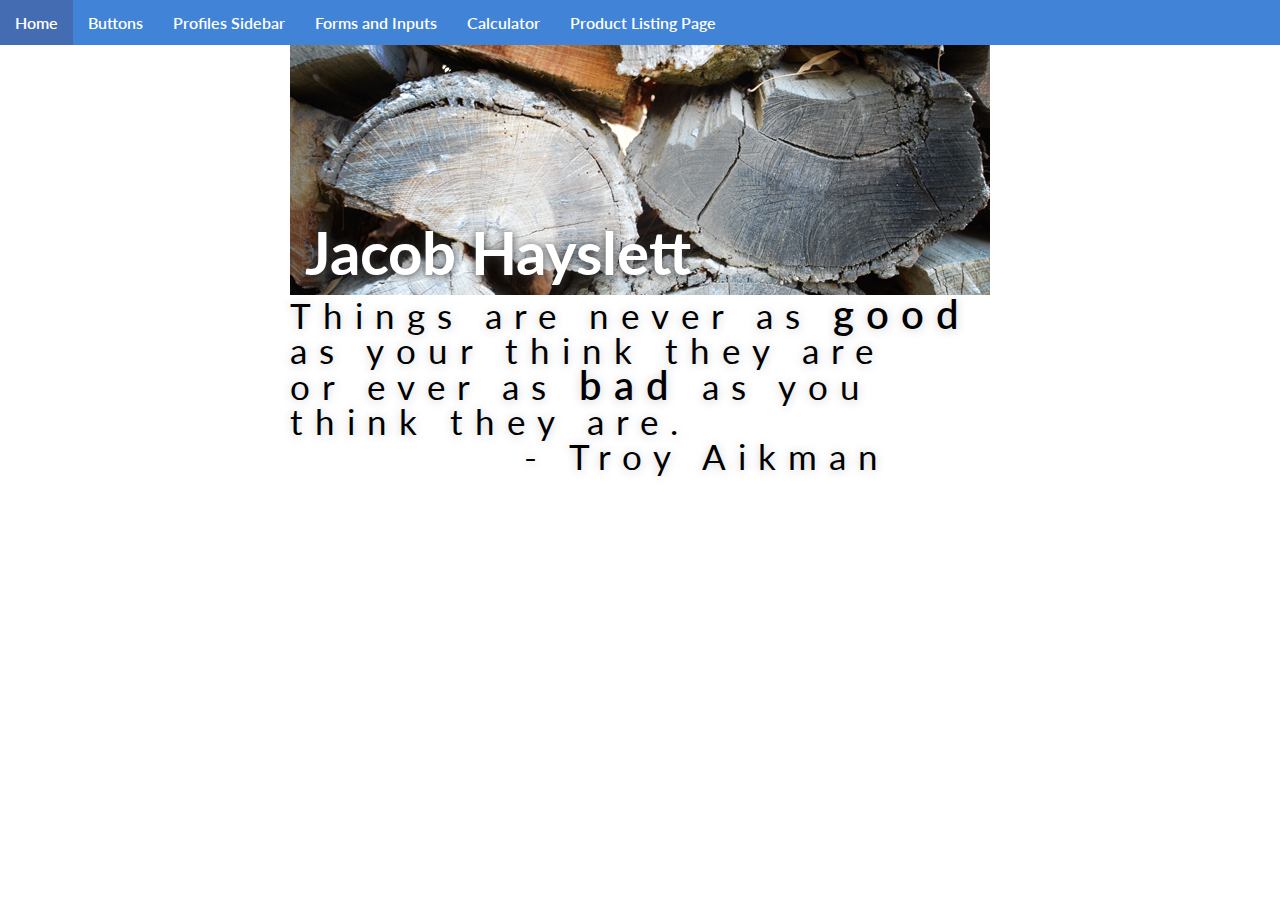
<file: index.html>
<!DOCTYPE html>
<html lang="en">
<head>
	<link href="reset.css" rel="stylesheet">
	<link href="https://fonts.googleapis.com/css?family=Lato:300,700" rel="stylesheet">
	<link href="https://fonts.googleapis.com/css?family=Bungee+Shade" rel="stylesheet">
	<link href="https://fonts.googleapis.com/icon?family=Material+Icons" rel="stylesheet">
	<link rel="stylesheet" type="text/css" href="index.css">
	<meta charset="UTF-8">
	<title>Forms</title>
</head>
<body>

<!-- nav>ul>li.mainNav*6^^header>article>section.heroImage+img.mainHero[src="http://placehold.it/700x250"]>h1.mainName{Jacob Hayslett}^^section.mainQuotation>h2.mainQuote -->

 <nav>
 	<ul class="mainList">
 		<li class="mainNav"><a class="navLink" href="index.html">Home</a></li>
 		<a class="navLink" href="buttons/buttons.html"><li class="mainNav">Buttons</li></a>
 		<a class="navLink" href="profile_card/profile_card.html"><li class="mainNav">Profiles Sidebar</li></a>
 		<a class="navLink" href="forms/"><li class="mainNav">Forms and Inputs</li></a>
 		<a class="navLink" href="calculator/calculator.html"><li class="mainNav">Calculator</li></a>
 		<a class="navLink" href="products/products.html"><li class="mainNav">Product Listing Page</li></a>
 	</ul>
 </nav>
 <header>
 	<article class="heroArticle">
 		<section class="heroSection">
	 		<img src="heroImage.jpg" alt="" class="heroImage"></img>
	 		<h1 class="heroName">Jacob Hayslett</h1>
 		</section>
 	<section class="mainQuotation">
 		<h2 class="mainQuote">Things are never as <span>good</span> as your think they are<br> or ever as <span>bad</span> as you think they are.<small>- Troy Aikman</small>
 	</section>
 	</article>
 </header>


</body>
</html>
</file>
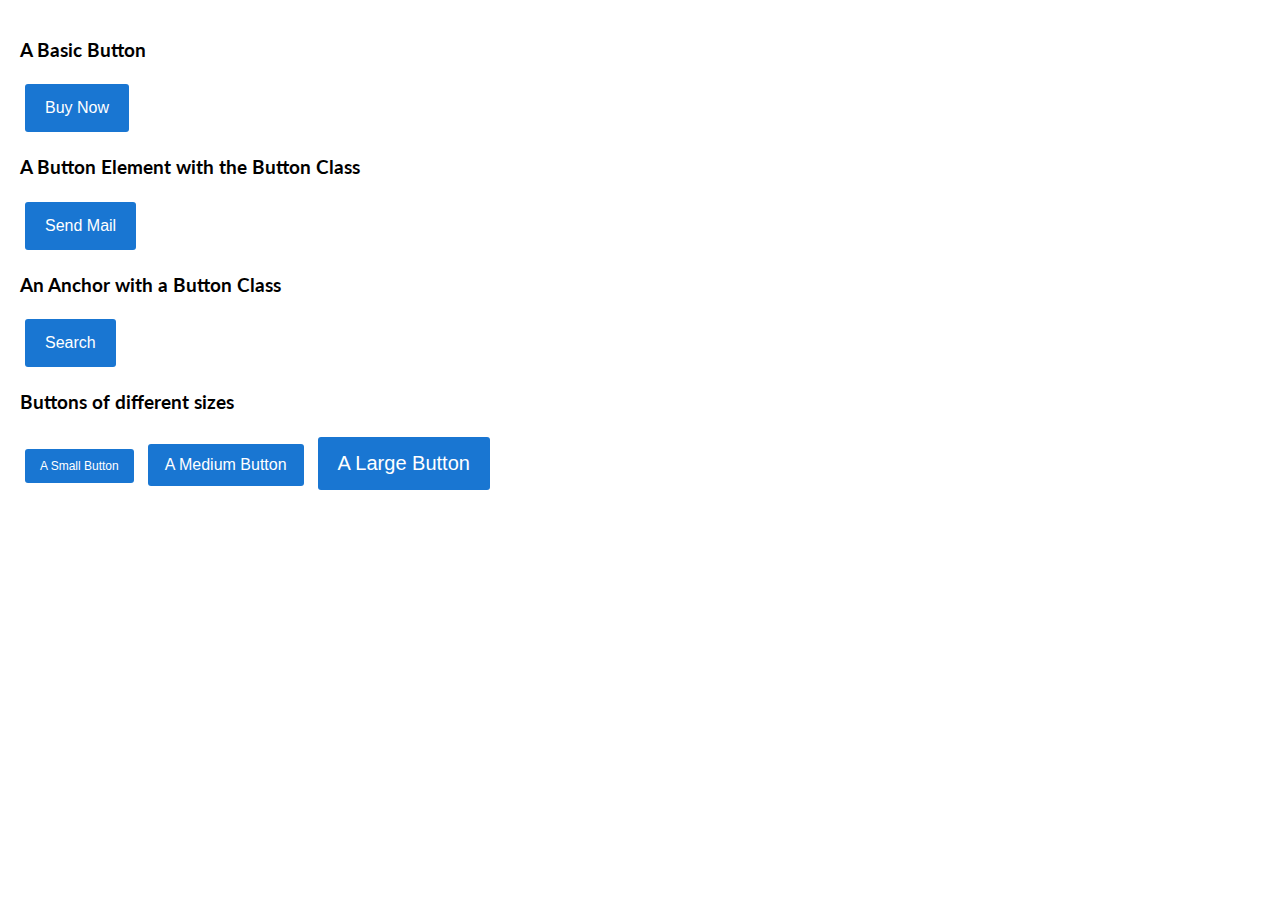
<file: buttons/buttons.html>
<!DOCTYPE html>
<html lang="en">
<head>
	<link href="https://fonts.googleapis.com/css?family=Lato:300,700" rel="stylesheet">
	<meta charset="UTF-8">
	<title>Web Components</title>
	<link rel="stylesheet" type="text/css" href="button.css">
</head>
<body>
	 <section>
	<h3>A Basic Button</h3> 
	<div class="button">Buy Now</div>

	<h3>A Button Element with the Button Class</h3> 
	<button class="button">Send Mail</button>

	<h3>An Anchor with a Button Class</h3> 
	<a href="#" class="button">Search</a>

	<h3>Buttons of different sizes</h3> 
	<div class="button button-sm">A Small Button</div>
	<div class="button button-md">A Medium Button</div>
	<div class="button button-lg">A Large Button</div>
	</section>
</body>
</html>
</file>
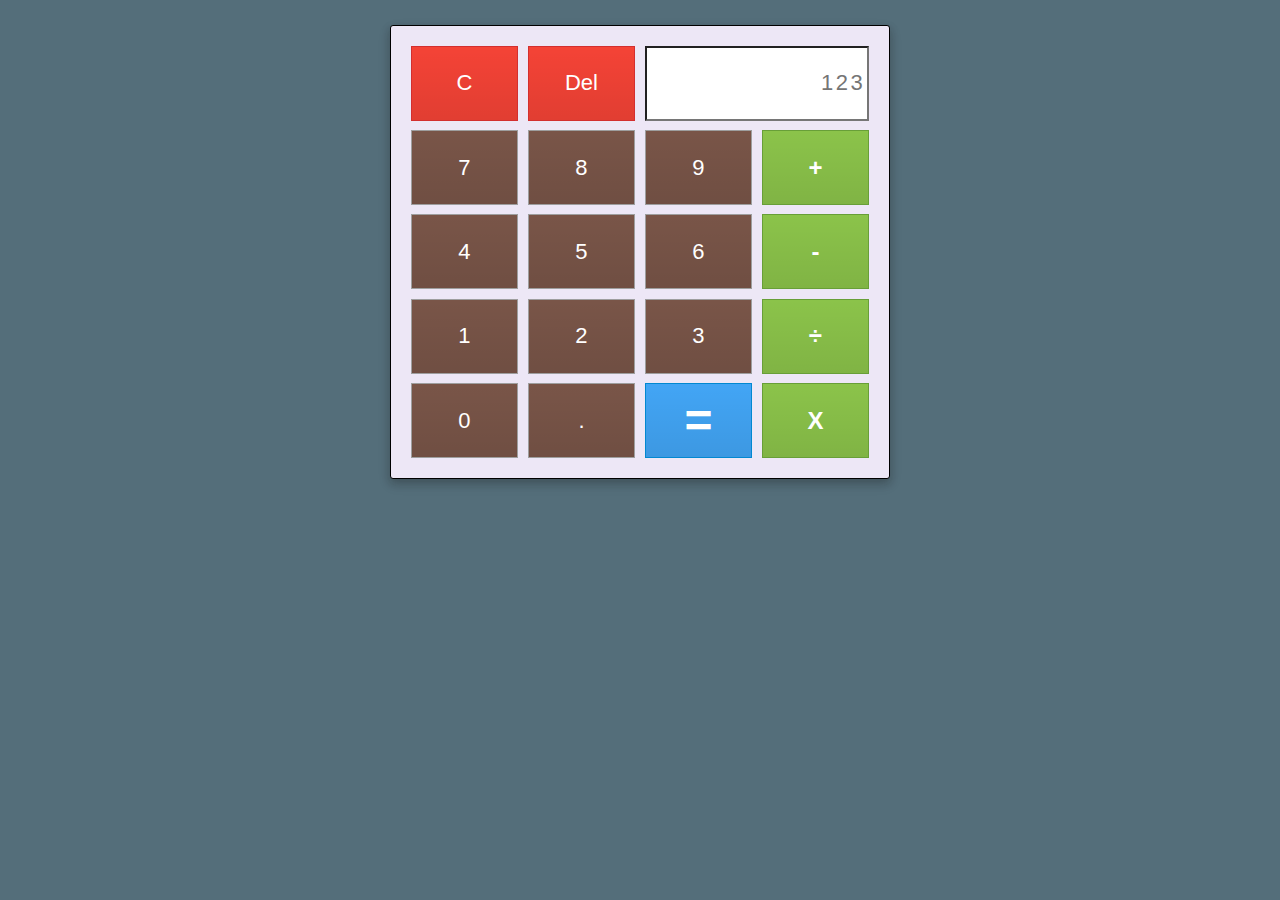
<file: calculator/calculator.html>
<!DOCTYPE html>
<html lang="en">
<head>
	<link href="https://fonts.googleapis.com/css?family=Open+Sans:400,600" rel="stylesheet">
	<meta charset="UTF-8">
	<title>Calculator</title>
	<link rel="stylesheet" type="text/css" href="calculator.css">
</head>
<body>
	<form class="calculator">
		<!-- <label>Calculator</label> -->
		<button type="button" class="clear">C</button>
		<button type="button" class="clear">Del</button>
    	<input type="text" name="display" maxlength="10" placeholder="123" readonly>
		<button type="button" class="number">7</button>
		<button type="button" class="number">8</button>
		<button type="button" class="number">9</button>
		<button type="button" class="symbol">+</button>
		<button type="button" class="number">4</button>
		<button type="button" class="number">5</button>
		<button type="button" class="number">6</button>
		<button type="button" class="symbol">-</button>
		<button type="button" class="number">1</button>
		<button type="button" class="number">2</button>
		<button type="button" class="number">3</button>
		<button type="button" class="symbol">&#247;</button>
		<button type="button" class="number">0</button>
		<button type="button" class="number">.</button>
		<button type="button" class="equals">=</button>
		<button type="button" class="symbol">X</button>
	</form>
	<script type="text/javascript" src="calculator.js"></script>
</body>
</html>
</file>
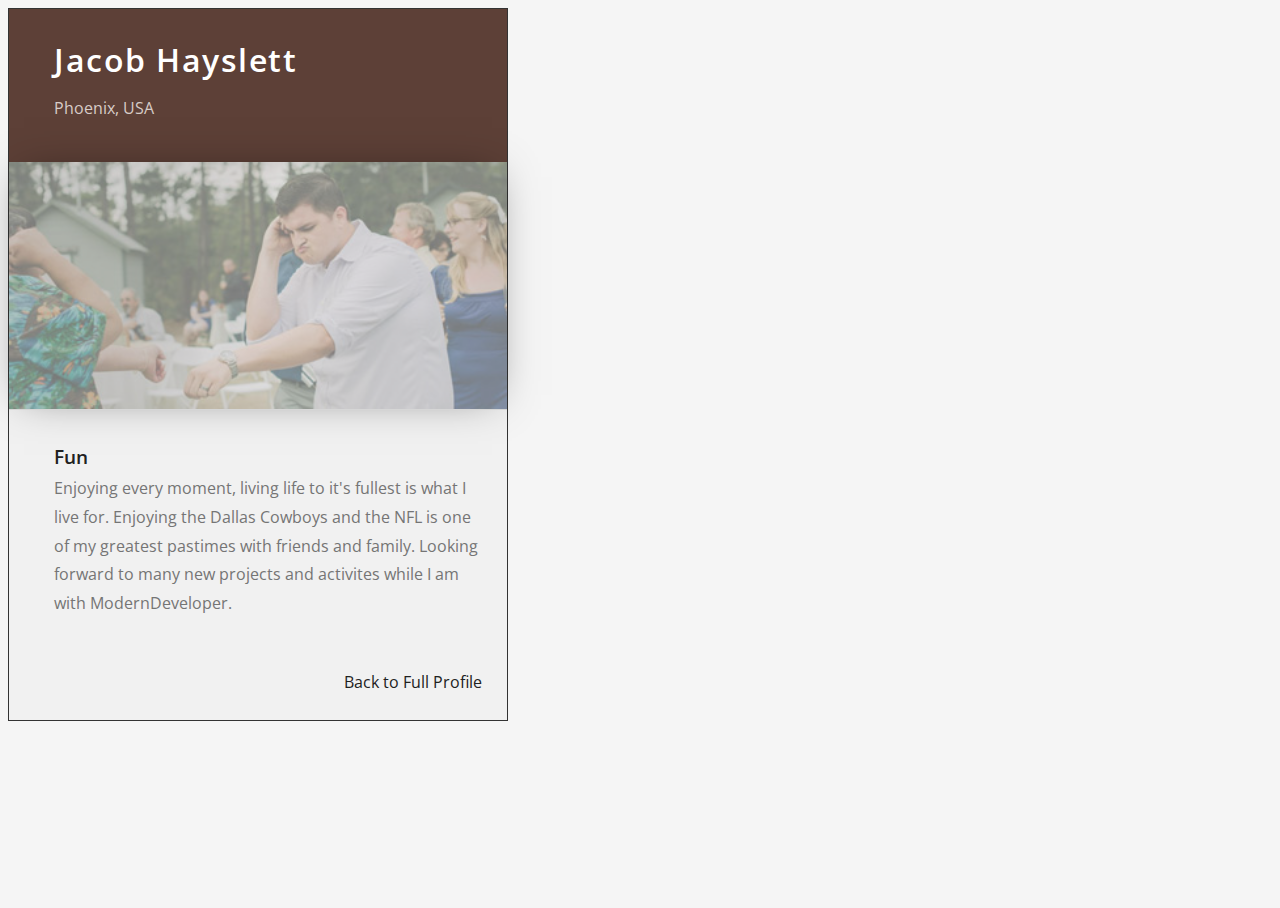
<file: profile_card/profile_card.html>
<!DOCTYPE html>
<html lang="en">
<head>
	<link href="https://fonts.googleapis.com/css?family=Open+Sans:400,600" rel="stylesheet">
	<meta charset="UTF-8">
	<title>Profile Card</title>
	<link rel="stylesheet" type="text/css" href="profile_card.css">
</head>
<body>
	<section class="profileCard">
		<header>
			<h1 class="cardTitle">Jacob Hayslett</h1>
			<p class="subtitle">Phoenix, USA</p>
		</header>
		<img class="cardMainImage" src="assets/mainProfilePicture.jpg">
		<div class="cardContent">
			<h3 class="contentHeader">Fun</h3>
			<p class="contentParagraph">Enjoying every moment, living life to it's fullest is what I live for. Enjoying the Dallas Cowboys and the NFL is one of my greatest pastimes with friends and family. Looking forward to many new projects and activites while I am with ModernDeveloper.</p>
			</div>
			<footer class="cf">
				<a class="backButton" href="#">Back to Full Profile</a>
			</footer>
	</section>
</body>
</html>
</file>
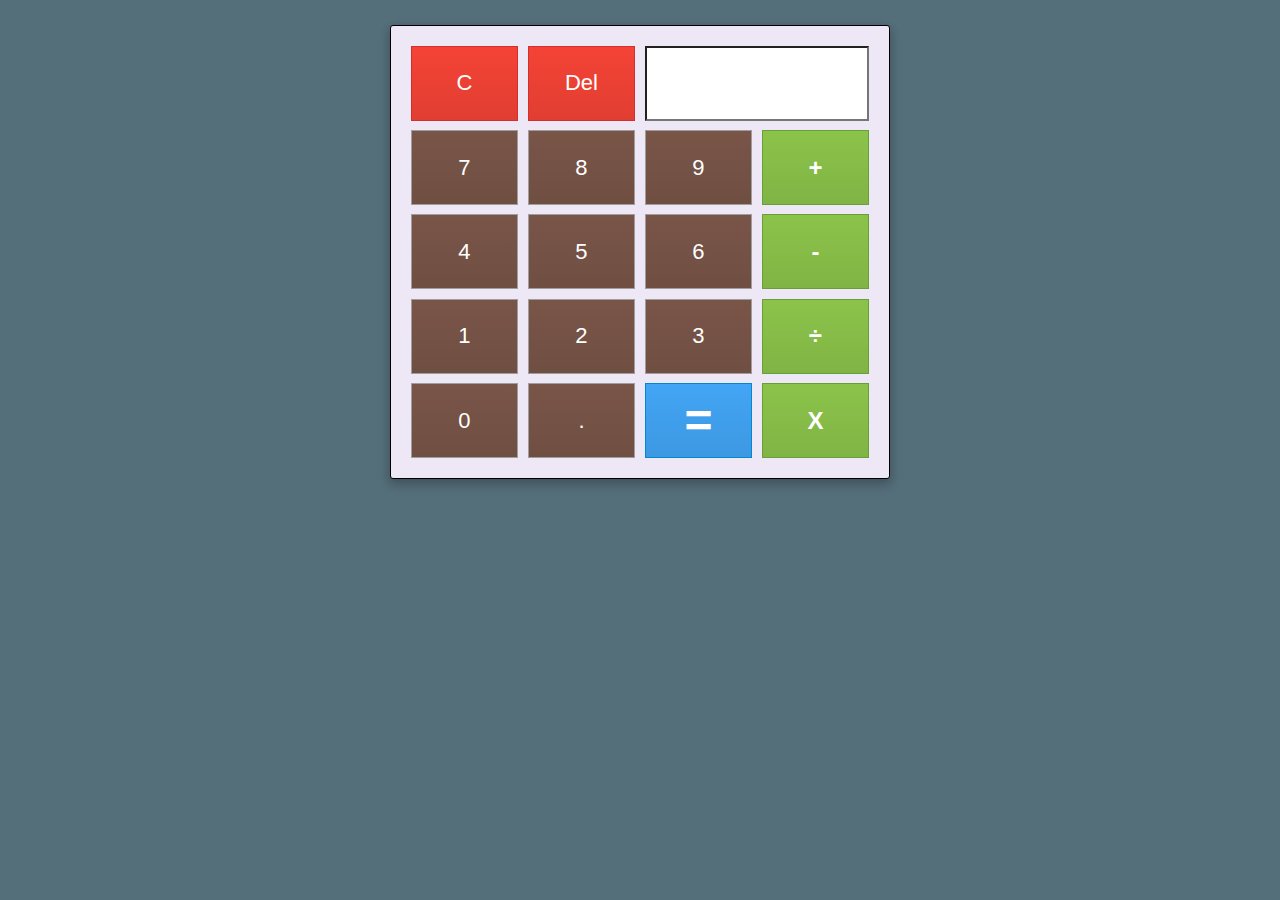
<file: forms/color_picker/calculator.html>
<!DOCTYPE html>
<html lang="en">
<head>
	<link href="https://fonts.googleapis.com/css?family=Open+Sans:400,600" rel="stylesheet">
	<meta charset="UTF-8">
	<title>Calculator</title>
	<link rel="stylesheet" type="text/css" href="calculator.css">
</head>
<body>
	<form class="calculator">
		<!-- <label>Calculator</label> -->
		<button class="clear">C</button>
		<button class="clear">Del</button>
		<input type="number" name="display">
		<button class="number">7</button>
		<button class="number">8</button>
		<button class="number">9</button>
		<button class="symbol">+</button>
		<button class="number">4</button>
		<button class="number">5</button>
		<button class="number">6</button>
		<button class="symbol">-</button>
		<button class="number">1</button>
		<button class="number">2</button>
		<button class="number">3</button>
		<button class="symbol">&#247;</button>
		<button class="number">0</button>
		<button class="number">.</button>
		<button class="equals">=</button>
		<button class="symbol">X</button>
	</form>
</body>
</html>
</file>
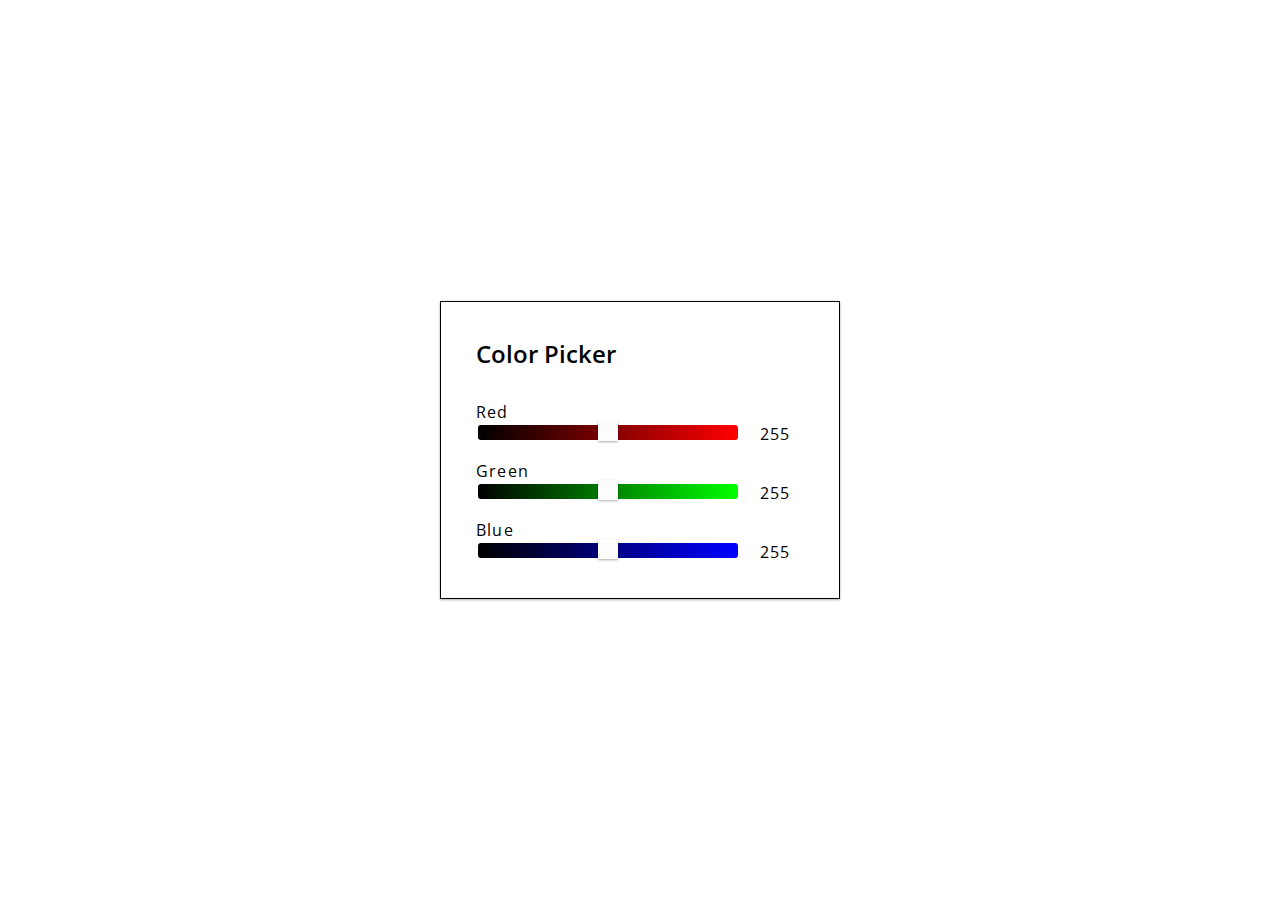
<file: forms/color_picker/color_picker.html>
<!DOCTYPE html>
<html lang="en">
<head>
	<link href="https://fonts.googleapis.com/css?family=Open+Sans:400,600" rel="stylesheet">
	<meta charset="UTF-8">
	<title>Color Picker</title>
	<link rel="stylesheet" type="text/css" href="color_picker.css">
</head>
<body>
<form class="colorPicker">
	<h1>Color Picker</h1>
	<label>Red</label><input type="range" value="130" min="5" max="255" step="5" id="red"><label class="number">255</label>
	<label>Green</label><input type="range" value="130" min="5" max="255" step="5" id="green"><label class="number">255</label>
	<label>Blue</label><input type="range" value="130" min="5" max="255" step="5" id="blue"><label class="number">255</label>
</form>
</body>
</html>
</file>
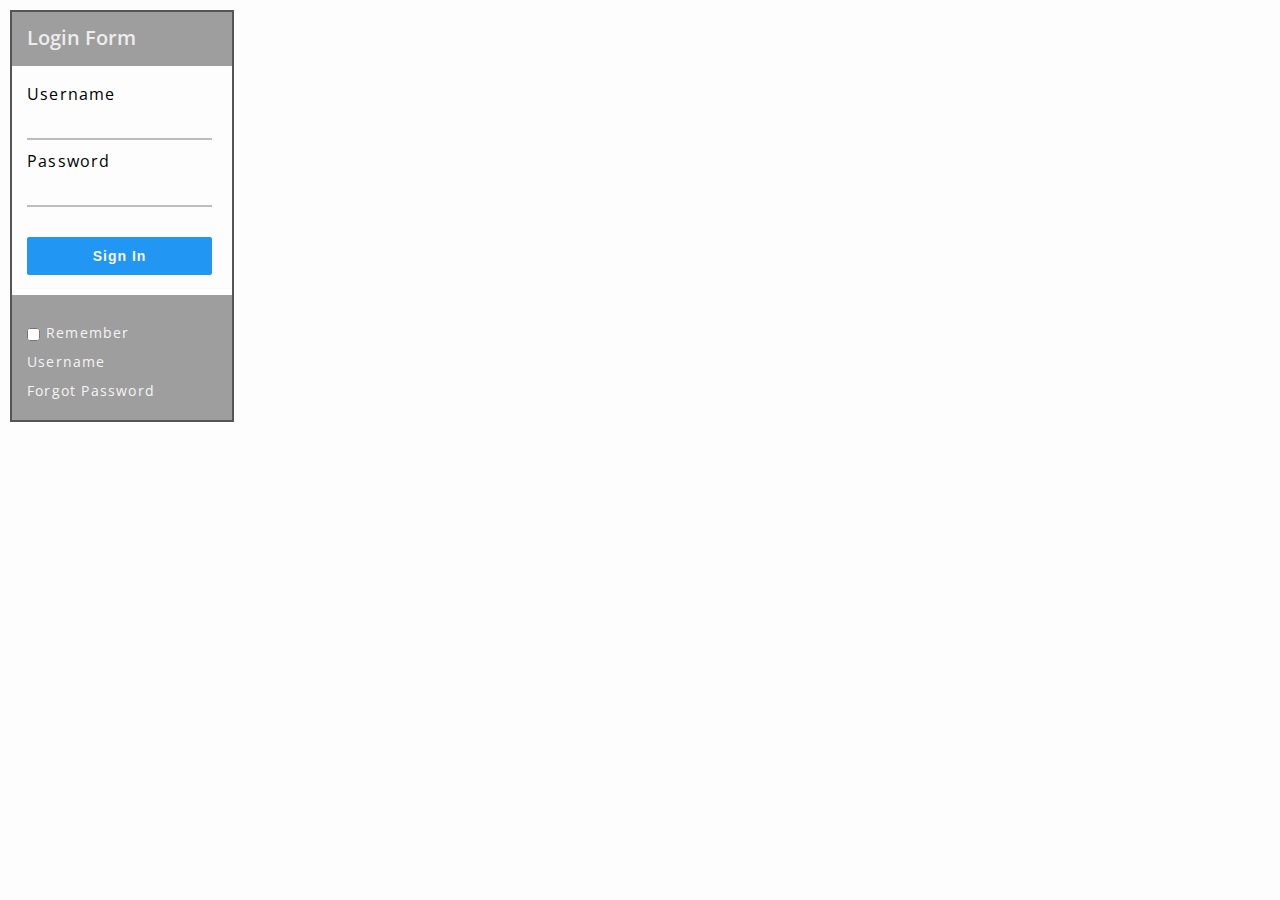
<file: forms/login/login.html>
<!DOCTYPE html>
<html lang="en">
<head>
	<link href="https://fonts.googleapis.com/css?family=Open+Sans:400,600" rel="stylesheet">
	<meta charset="UTF-8">
	<title>Login Form</title>
	<link rel="stylesheet" type="text/css" href="login.css">
</head>
<body>
	<form class="login" name="login">
		<header>Login Form</header>
		<main>
		<label>Username<input type="text" name="username"></label>
		<label>Password<input type="password" name="password"></label>
		<input type="submit" name="submit" value="Sign In">
		</main>
		<footer>
		<label class="remember">
		<input type="checkbox" name="remember">Remember Username</label>
		<a href="#"><label class="forgot">Forgot Password</label></a>
		</footer>
	</form>
</body>
<script src="/utilities/validator.js"></script>
<script>
	var login = document.querySelector("form[name=login]");
	var user = document.querySelector("input[name=username]");
	var pass = document.querySelector("input[name=password]");

	login.addEventListener("submit",function(e){

	function toggleClass(what, tf) {
		if(tf) {
			what.classList.add("valid");
			what.classList.remove("invalid")
		} else { 
			what.classList.add("invalid");
			what.classList.remove("valid");
			e.preventDefault();
		}
	};		

	validator.isOfLength(user.value, 2) ?  toggleClass(user,true) : toggleClass(user,false);
	validator.isOfLength(pass.value, 6) ? toggleClass(pass,true) : toggleClass(pass,false);

	})
</script>
</html>
</file>
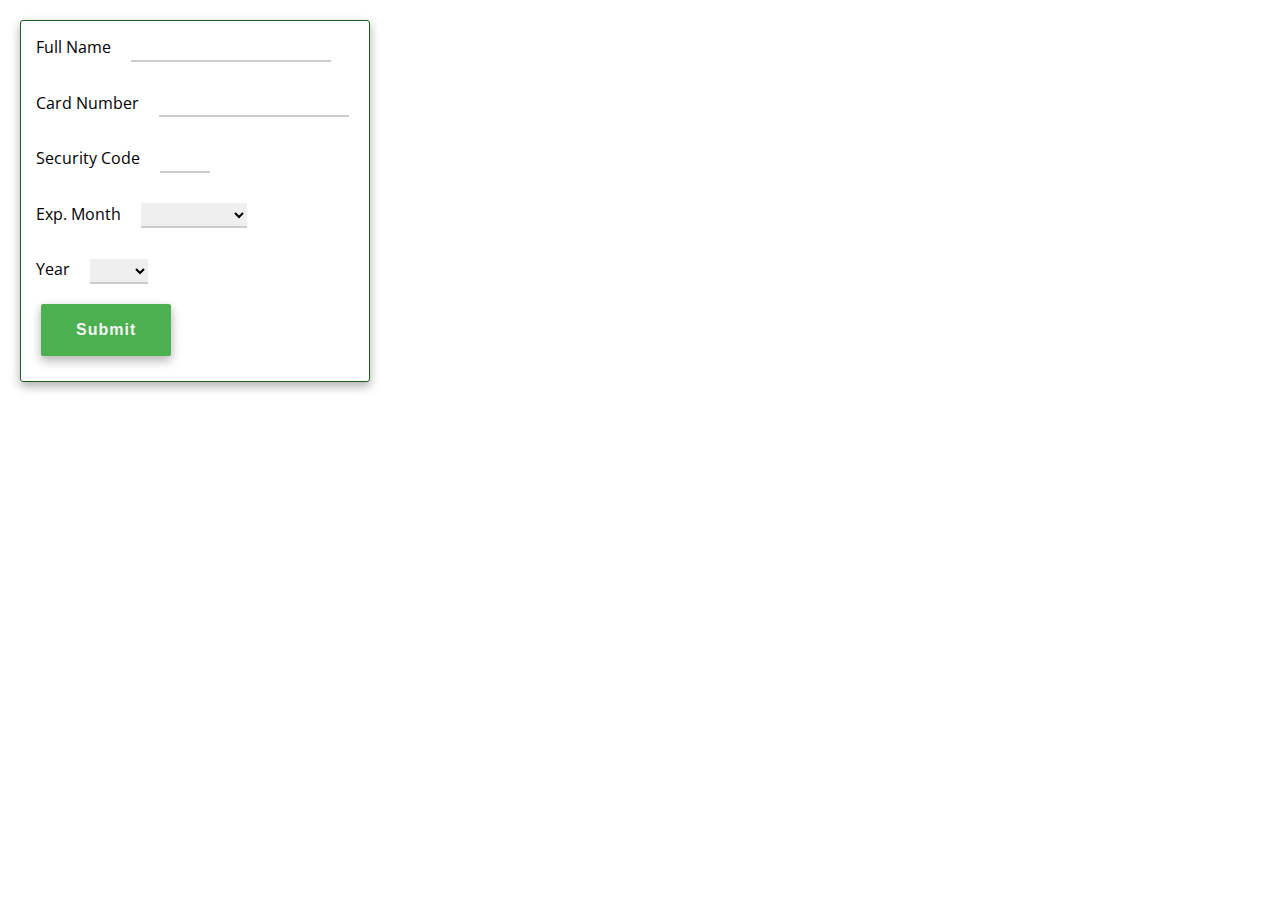
<file: forms/payment_form/payment.html>
<!DOCTYPE html>
<html lang="en">
<head>
	<link href="https://fonts.googleapis.com/css?family=Open+Sans:400,600" rel="stylesheet">
	<meta charset="UTF-8">
	<title>Credit / Debit Payment Form</title>
	<link rel="stylesheet" type="text/css" href="payment.css">
</head>
<body>
	<form class="payment" name="payment">
		<label>Full Name<input type="text" name="fullName"></label>
		<label>Card Number<input type="number" name="ccNumber" class="number"></label>
		<label>Security Code<input type="number" name="secCode" class="ss"></label>
		<label class="month">Exp. Month<select name="month">
			<option value=""></option>
			<option value="January">January</option>
			<option value="February">February</option>
			<option value="March">March</option>
			<option value="April">April</option>
			<option value="May">May</option>
			<option value="June">June</option>
			<option value="July">July</option>
			<option value="August">August</option>
			<option value="September">September</option>
			<option value="October">October</option>
			<option value="November">November</option>
			<option value="December">December</option>
		</select></label>
		<label class="year">Year<select name="year">
			<option value=""></option>
			<option value="2016">2016</option>
			<option value="2016">2017</option>
			<option value="2016">2018</option>
			<option value="2016">2019</option>
			<option value="2016">2020</option>
		</select></label>
		<input type="submit" name="submit">
	</form>
</body>
<script src="/utilities/validator.js"></script>
<script>
	var form = document.querySelector("form");
	var fullname = document.querySelector("input[name=fullName]");
	var card = document.querySelector("input[name=ccNumber]");
	var sec = document.querySelector("input[name=secCode]");
	var month = document.querySelector("select[name=month]");
	var year = document.querySelector("select[name=year]");
	form.addEventListener("submit",function(e){
	
	function toggleClass(what, tf) {
		if(tf) {
			what.classList.add("valid");
			what.classList.remove("invalid")
		} else { 
			what.classList.add("invalid");
			what.classList.remove("valid");
			e.preventDefault();
		}
	};

	validator.isOfLength(fullname.value, 2) ? toggleClass(fullname,true) : toggleClass(fullname,false);
	validator.isOfLength(sec.value, 3) ? toggleClass(sec,true) : toggleClass(sec,false);
	validator.isCreditCard(card.value) ? toggleClass(card,true) : toggleClass(card,false);
	validator.isEmpty(month.value) ? toggleClass(month,false) : toggleClass(month,true);
	validator.isEmpty(year.value) ? toggleClass(year,false) : toggleClass(year,true);

	});
</script>
</html>
</file>
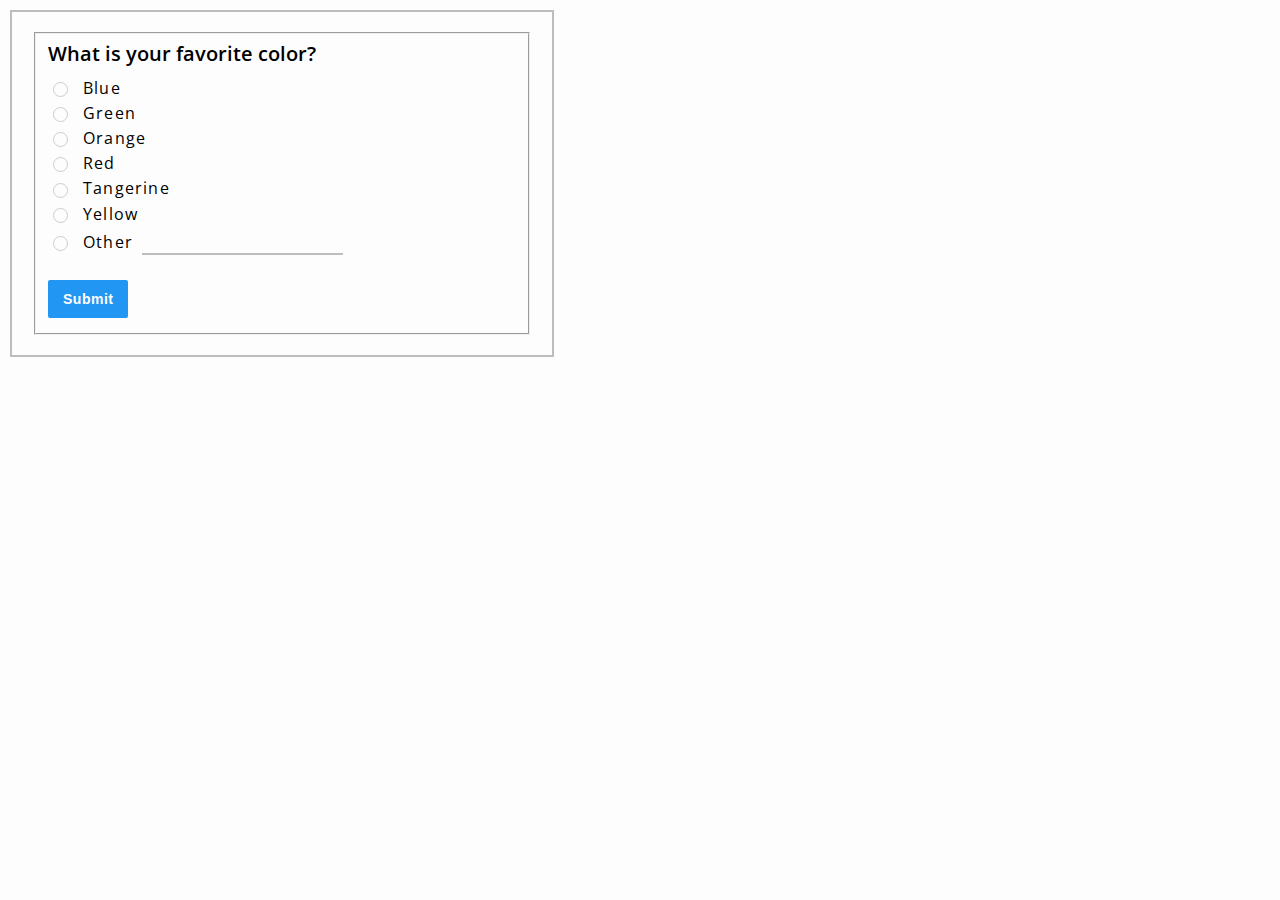
<file: forms/questionnaire/questionnaire.html>
<!DOCTYPE html>
<html lang="en">
<head>
	<link href="https://fonts.googleapis.com/css?family=Open+Sans:400,600" rel="stylesheet">
	<meta charset="UTF-8">
	<title>Questionnaire</title>
	<link rel="stylesheet" type="text/css" href="questionnaire.css">
</head>
<body>
	<form class="questionnaire">
	<fieldset id="color">
		<header>What is your favorite color?</header>
			<label><input type="radio" name="color" value="blue">Blue</label><br>
			<label><input type="radio" name="color" value="green">Green</label><br>
			<label><input type="radio" name="color" value="orange">Orange</label><br>
			<label><input type="radio" name="color" value="red">Red</label><br>
			<label><input type="radio" name="color" value="tangerine">Tangerine</label><br>
			<label><input type="radio" name="color" value="yellow">Yellow</label><br>
			<label><input type="radio" name="color" value="other">Other</label>
			<input type="text" name="color">
			<input type="submit" name="submit">
		</fieldset>
	</form>
</body>
<script src="/utilities/validator.js"></script>
<script>

// GATHER AND DEFINE ALL HTML ELEMENTS

var form = document.querySelector("form");
var allElements = document.querySelectorAll("input[type=radio]");
var other = document.querySelector("input[value=other]");
var otherText = document.querySelector("input[type=text]");
var questionOne = document.querySelector("fieldset");

// ACTION TO VALIDATE ON SUBMIT BUTTON CLICK

form.addEventListener("submit", function(e){
	var checked = false;
	var count = allElements.length;
	for(var i = 0; i < count; i++) {
		if(allElements[i].checked) {
			checked = true;
		}
	}

	if(other.checked && (validator.isEmpty(otherText.value))) {
		checked = false;
	}
	console.log(checked);
	toggleClass(questionOne, checked, e);
}, false);

</script>
</html>
</file>
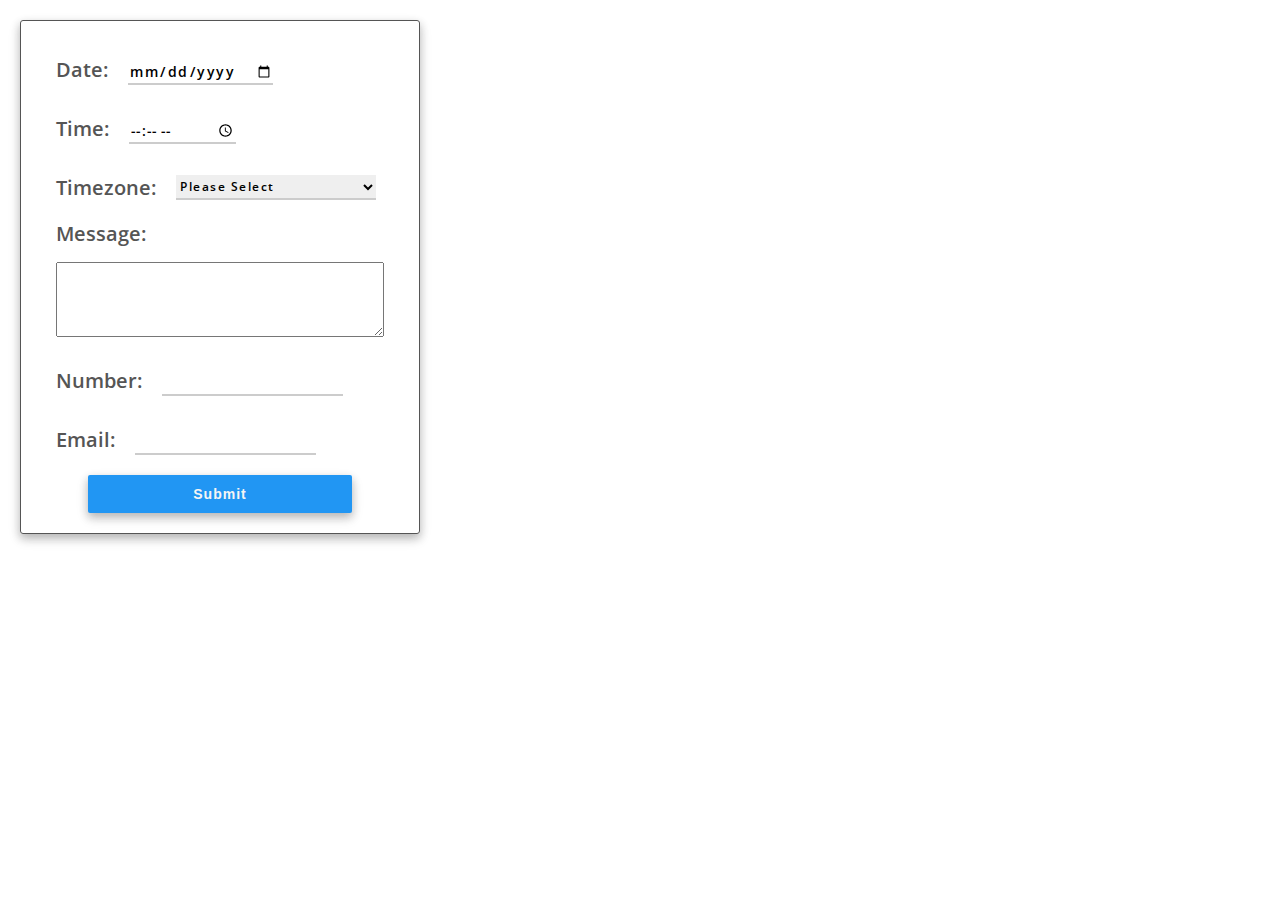
<file: forms/scheduling/schedule.html>
<!DOCTYPE html>
<html lang="en">
<head>
	<link href="https://fonts.googleapis.com/css?family=Open+Sans:400,600" rel="stylesheet">
	<meta charset="UTF-8">
	<title>Schedule</title>
	<link rel="stylesheet" type="text/css" href="schedule.css">
</head>
<body>
	<form class="schedule">
		<label>Date:<input type="date" name="date"></label>
		<label>Time:<input type="time" name="time"></label>
		<label>Timezone:<select name="timezone">
			<option value="">Please Select</option>
			<option value="ACDT - UTC+10:30">ACDT - UTC+10:30</option>
			<option value="ACST - UTC+09:30">ACST - UTC+09:30</option>
			<option value="ACT - UTC−05">ACT - UTC−05</option>
			<option value="ACT - UTC+06:30 - UTC+09">ACT - UTC+06:30 - UTC+09</option>
			<option value="ADT - UTC−03">ADT - UTC−03</option>
			<option value="AEDT - UTC+11">AEDT - UTC+11</option>
			<option value="AEST - UTC+10">AEST - UTC+10</option>
			<option value="AFT - UTC+04:30">AFT - UTC+04:30</option>
			<option value="AKDT - UTC−08">AKDT - UTC−08</option>
			<option value="AKST - UTC−09">AKST - UTC−09</option>
			<option value="AMST - UTC−03">AMST - UTC−03</option>
			<option value="AMT - UTC−04">AMT - UTC−04</option>
			<option value="AMT - UTC+04">AMT - UTC+04</option>
			<option value="ART - UTC−03">ART - UTC−03</option>
			<option value="AST - UTC+03">AST - UTC+03</option>
			<option value="AST - UTC−04">AST - UTC−04</option>
			<option value="AWST - UTC+08">AWST - UTC+08</option>
			<option value="AZOST - UTC±00">AZOST - UTC±00</option>
			<option value="AZOT - UTC−01">AZOT - UTC−01</option>
			<option value="AZT - UTC+04">AZT - UTC+04</option>
			<option value="BDT - UTC+08">BDT - UTC+08</option>
			<option value="BIOT - UTC+06">BIOT - UTC+06</option>
			<option value="BIT - UTC−12">BIT - UTC−12</option>
			<option value="BOT - UTC−04">BOT - UTC−04</option>
			<option value="BRST - UTC−02">BRST - UTC−02</option>
			<option value="BRT - UTC−03">BRT - UTC−03</option>
			<option value="BST - UTC+06">BST - UTC+06</option>
			<option value="BST - UTC+11">BST - UTC+11</option>
			<option value="BST - UTC+01">BST - UTC+01</option>
			<option value="BTT - UTC+06">BTT - UTC+06</option>
			<option value="CAT - UTC+02">CAT - UTC+02</option>
			<option value="CCT - UTC+06:30">CCT - UTC+06:30</option>
			<option value="CDT - UTC−05">CDT - UTC−05</option>
			<option value="CDT - UTC−04">CDT - UTC−04</option>
			<option value="CEST - UTC+02">CEST - UTC+02</option>
			<option value="CET - UTC+01">CET - UTC+01</option>
			<option value="CHADT - UTC+13:45">CHADT - UTC+13:45</option>
			<option value="CHAST - UTC+12:45">CHAST - UTC+12:45</option>
			<option value="CHOT - UTC+08">CHOT - UTC+08</option>
			<option value="CHOST - UTC+09">CHOST - UTC+09</option>
			<option value="CHST - UTC+10">CHST - UTC+10</option>
			<option value="CHUT - UTC+10">CHUT - UTC+10</option>
			<option value="CIST - UTC−08">CIST - UTC−08</option>
			<option value="CIT - UTC+08">CIT - UTC+08</option>
			<option value="CKT - UTC−10">CKT - UTC−10</option>
			<option value="CLST - UTC−03">CLST - UTC−03</option>
			<option value="CLT - UTC−04">CLT - UTC−04</option>
			<option value="COST - UTC−04">COST - UTC−04</option>
			<option value="COT - UTC−05">COT - UTC−05</option>
			<option value="CST - UTC−06">CST - UTC−06</option>
			<option value="CST - UTC+08">CST - UTC+08</option>
			<option value="ACST - UTC+09:30">ACST - UTC+09:30</option>
			<option value="ACDT - UTC+10:30">ACDT - UTC+10:30</option>
			<option value="CST - UTC−05">CST - UTC−05</option>
			<option value="CT - UTC+08">CT - UTC+08</option>
			<option value="CVT - UTC−01">CVT - UTC−01</option>
			<option value="CWST - UTC+08:45">CWST - UTC+08:45</option>
			<option value="CXT - UTC+07">CXT - UTC+07</option>
			<option value="DAVT - UTC+07">DAVT - UTC+07</option>
			<option value="DDUT - UTC+10">DDUT - UTC+10</option>
			<option value="DFT - UTC+01">DFT - UTC+01</option>
			<option value="EASST - UTC−05">EASST - UTC−05</option>
			<option value="EAST - UTC−06">EAST - UTC−06</option>
			<option value="EAT - UTC+03">EAT - UTC+03</option>
			<option value="ECT - UTC−04">ECT - UTC−04</option>
			<option value="ECT - UTC−05">ECT - UTC−05</option>
			<option value="EDT - UTC−04">EDT - UTC−04</option>
			<option value="AEDT - UTC+11">AEDT - UTC+11</option>
			<option value="EEST - UTC+03">EEST - UTC+03</option>
			<option value="EET - UTC+02">EET - UTC+02</option>
			<option value="EGST - UTC±00">EGST - UTC±00</option>
			<option value="EGT - UTC−01">EGT - UTC−01</option>
			<option value="EIT - UTC+09">EIT - UTC+09</option>
			<option value="EST - UTC−05">EST - UTC−05</option>
			<option value="AEST - UTC+10">AEST - UTC+10</option>
			<option value="FET - UTC+03">FET - UTC+03</option>
			<option value="FJT - UTC+12">FJT - UTC+12</option>
			<option value="FKST - UTC−03">FKST - UTC−03</option>
			<option value="FKT - UTC−04">FKT - UTC−04</option>
			<option value="FNT - UTC−02">FNT - UTC−02</option>
			<option value="GALT - UTC−06">GALT - UTC−06</option>
			<option value="GAMT - UTC−09">GAMT - UTC−09</option>
			<option value="GET - UTC+04">GET - UTC+04</option>
			<option value="GFT - UTC−03">GFT - UTC−03</option>
			<option value="GILT - UTC+12">GILT - UTC+12</option>
			<option value="GIT - UTC−09">GIT - UTC−09</option>
			<option value="GMT - UTC±00">GMT - UTC±00</option>
			<option value="GST - UTC−02">GST - UTC−02</option>
			<option value="GST - UTC+04">GST - UTC+04</option>
			<option value="GYT - UTC−04">GYT - UTC−04</option>
			<option value="HADT - UTC−09">HADT - UTC−09</option>
			<option value="HAEC - UTC+02">HAEC - UTC+02</option>
			<option value="HAST - UTC−10">HAST - UTC−10</option>
			<option value="HKT - UTC+08">HKT - UTC+08</option>
			<option value="HMT - UTC+05">HMT - UTC+05</option>
			<option value="HOVST - UTC+08">HOVST - UTC+08</option>
			<option value="HOVT - UTC+07">HOVT - UTC+07</option>
			<option value="ICT - UTC+07">ICT - UTC+07</option>
			<option value="IDT - UTC+03">IDT - UTC+03</option>
			<option value="IOT - UTC+03">IOT - UTC+03</option>
			<option value="IRDT - UTC+04:30">IRDT - UTC+04:30</option>
			<option value="IRKT - UTC+08">IRKT - UTC+08</option>
			<option value="IRST - UTC+03:30">IRST - UTC+03:30</option>
			<option value="IST - UTC+05:30">IST - UTC+05:30</option>
			<option value="IST - UTC+01">IST - UTC+01</option>
			<option value="IST - UTC+02">IST - UTC+02</option>
			<option value="JST - UTC+09">JST - UTC+09</option>
			<option value="KGT - UTC+06">KGT - UTC+06</option>
			<option value="KOST - UTC+11">KOST - UTC+11</option>
			<option value="KRAT - UTC+07">KRAT - UTC+07</option>
			<option value="KST - UTC+09">KST - UTC+09</option>
			<option value="LHST - UTC+10:30">LHST - UTC+10:30</option>
			<option value="LHST - UTC+11">LHST - UTC+11</option>
			<option value="LINT - UTC+14">LINT - UTC+14</option>
			<option value="MAGT - UTC+12">MAGT - UTC+12</option>
			<option value="MART - UTC−09:30">MART - UTC−09:30</option>
			<option value="MAWT - UTC+05">MAWT - UTC+05</option>
			<option value="MDT - UTC−06">MDT - UTC−06</option>
			<option value="MET - UTC+01">MET - UTC+01</option>
			<option value="MEST - UTC+02">MEST - UTC+02</option>
			<option value="MHT - UTC+12">MHT - UTC+12</option>
			<option value="MIST - UTC+11">MIST - UTC+11</option>
			<option value="MIT - UTC−09:30">MIT - UTC−09:30</option>
			<option value="MMT - UTC+06:30">MMT - UTC+06:30</option>
			<option value="MSK - UTC+03">MSK - UTC+03</option>
			<option value="MST - UTC+08">MST - UTC+08</option>
			<option value="MST - UTC−07">MST - UTC−07</option>
			<option value="MUT - UTC+04">MUT - UTC+04</option>
			<option value="MVT - UTC+05">MVT - UTC+05</option>
			<option value="MYT - UTC+08">MYT - UTC+08</option>
			<option value="NCT - UTC+11">NCT - UTC+11</option>
			<option value="NDT - UTC−02:30">NDT - UTC−02:30</option>
			<option value="NFT - UTC+11">NFT - UTC+11</option>
			<option value="NPT - UTC+05:45">NPT - UTC+05:45</option>
			<option value="NST - UTC−03:30">NST - UTC−03:30</option>
			<option value="NT - UTC−03:30">NT - UTC−03:30</option>
			<option value="NUT - UTC−11">NUT - UTC−11</option>
			<option value="NZDT - UTC+13">NZDT - UTC+13</option>
			<option value="NZST - UTC+12">NZST - UTC+12</option>
			<option value="OMST - UTC+06">OMST - UTC+06</option>
			<option value="ORAT - UTC+05">ORAT - UTC+05</option>
			<option value="PDT - UTC−07">PDT - UTC−07</option>
			<option value="PET - UTC−05">PET - UTC−05</option>
			<option value="PETT - UTC+12">PETT - UTC+12</option>
			<option value="PGT - UTC+10">PGT - UTC+10</option>
			<option value="PHOT - UTC+13">PHOT - UTC+13</option>
			<option value="PKT - UTC+05">PKT - UTC+05</option>
			<option value="PMDT - UTC−02">PMDT - UTC−02</option>
			<option value="PMST - UTC−03">PMST - UTC−03</option>
			<option value="PONT - UTC+11">PONT - UTC+11</option>
			<option value="PST - UTC−08">PST - UTC−08</option>
			<option value="PST - UTC+08">PST - UTC+08</option>
			<option value="PYST - UTC−03">PYST - UTC−03</option>
			<option value="PYT - UTC−04">PYT - UTC−04</option>
			<option value="RET - UTC+04">RET - UTC+04</option>
			<option value="ROTT - UTC−03">ROTT - UTC−03</option>
			<option value="SAKT - UTC+11">SAKT - UTC+11</option>
			<option value="SAMT - UTC+04">SAMT - UTC+04</option>
			<option value="SAST - UTC+02">SAST - UTC+02</option>
			<option value="SBT - UTC+11">SBT - UTC+11</option>
			<option value="SCT - UTC+04">SCT - UTC+04</option>
			<option value="SGT - UTC+08">SGT - UTC+08</option>
			<option value="SLST - UTC+05:30">SLST - UTC+05:30</option>
			<option value="SRET - UTC+11">SRET - UTC+11</option>
			<option value="SRT - UTC−03">SRT - UTC−03</option>
			<option value="SST - UTC−11">SST - UTC−11</option>
			<option value="SST - UTC+08">SST - UTC+08</option>
			<option value="SYOT - UTC+03">SYOT - UTC+03</option>
			<option value="TAHT - UTC−10">TAHT - UTC−10</option>
			<option value="THA - UTC+07">THA - UTC+07</option>
			<option value="TFT - UTC+05">TFT - UTC+05</option>
			<option value="TJT - UTC+05">TJT - UTC+05</option>
			<option value="TKT - UTC+13">TKT - UTC+13</option>
			<option value="TLT - UTC+09">TLT - UTC+09</option>
			<option value="TMT - UTC+05">TMT - UTC+05</option>
			<option value="TOT - UTC+13">TOT - UTC+13</option>
			<option value="TVT - UTC+12">TVT - UTC+12</option>
			<option value="ULAST - UTC+09">ULAST - UTC+09</option>
			<option value="ULAT - UTC+08">ULAT - UTC+08</option>
			<option value="USZ1 - UTC+02">USZ1 - UTC+02</option>
			<option value="UTC - UTC±00">UTC - UTC±00</option>
			<option value="UYST - UTC−02">UYST - UTC−02</option>
			<option value="UYT - UTC−03">UYT - UTC−03</option>
			<option value="UZT - UTC+05">UZT - UTC+05</option>
			<option value="VET - UTC−04">VET - UTC−04</option>
			<option value="VLAT - UTC+10">VLAT - UTC+10</option>
			<option value="VOLT - UTC+04">VOLT - UTC+04</option>
			<option value="VOST - UTC+06">VOST - UTC+06</option>
			<option value="VUT - UTC+11">VUT - UTC+11</option>
			<option value="WAKT - UTC+12">WAKT - UTC+12</option>
			<option value="WAST - UTC+02">WAST - UTC+02</option>
			<option value="WAT - UTC+01">WAT - UTC+01</option>
			<option value="WEST - UTC+01">WEST - UTC+01</option>
			<option value="WET - UTC±00">WET - UTC±00</option>
			<option value="WIT - UTC+07">WIT - UTC+07</option>
			<option value="WST - UTC+08">WST - UTC+08</option>
			<option value="YAKT - UTC+09">YAKT - UTC+09</option>
			<option value="YEKT - UTC+05">YEKT - UTC+05</option>
		</select></label>
		<label class="message">Message:<textarea name="message"></textarea></label>
		<label>Number:<input type="number" name="number"></label>
		<label>Email:<input type="email" name="email"></label>
		<input type="submit" title="Submit">
	</form>
</body>
<script src="/utilities/validator.js"></script>
<script>

// GATHER AND DEFINE ALL HTML ELEMENTS

var form = document.querySelector("form");
var formDate = document.querySelector("input[type=date]");
var formTime = document.querySelector("input[type=time]");
var formTimezone = document.querySelector("select");
var formMessage = document.querySelector("textarea");
var formNumber = document.querySelector("input[type=number]");
var formEmail = document.querySelector("input[type=email]");

// ACTION TO VALIDATE ON SUBMIT BUTTON CLICK

form.addEventListener("submit", function(e){
	
	checkEmptyAndDate(formDate, e);
	checkEmptyAndDate(formTime, e);
	checkNotEmpty(formTimezone, e);
	checkNotEmpty(formTime, e);
	checkEmptyAndLengthGreater(formMessage, 5, e);
	checkEmptyAndLengthIs(formNumber, 10, e);
	checkEmptyAndEmail(formEmail, e);

}, false);

</script>
</html>
</file>
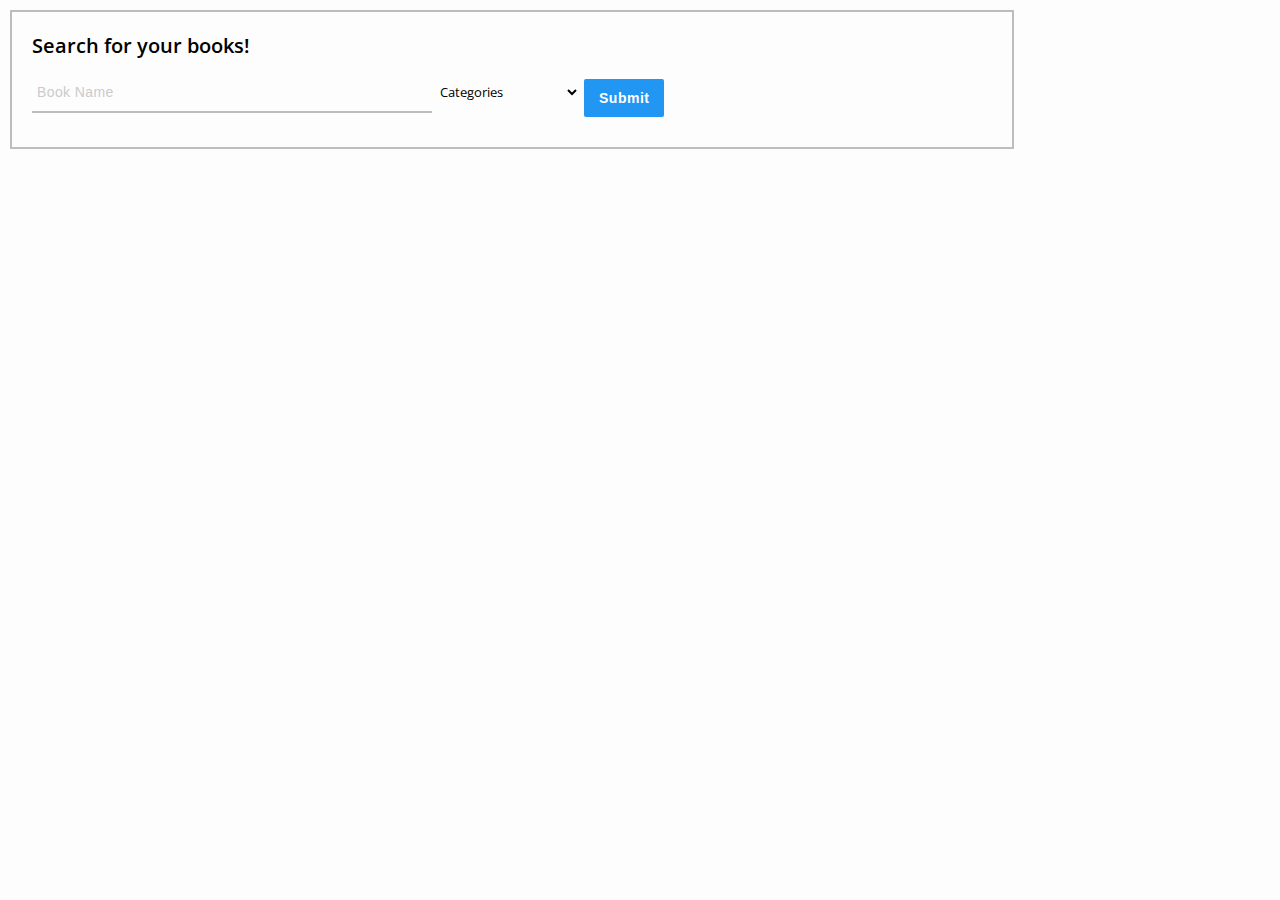
<file: forms/search_form/search_form.html>
<!DOCTYPE html>
<html lang="en">
<head>
	<link href="https://fonts.googleapis.com/css?family=Open+Sans:400,600" rel="stylesheet">
	<meta charset="UTF-8">
	<title>Search Form</title>
	<link rel="stylesheet" type="text/css" href="search_form.css">
</head>
<body>
	<form class="searchForm">
	<header>Search for your books!</header>
		<input type="text" name="books" list="books" autocomplete="on" placeholder="Book Name">
		<datalist id="books">
			<option value="12th of Never">
			<option value="1984">
			<option value="A Street Cat Named Bob">
			<option value="A thousand Splendid Suns">
			<option value="America Psycho">
			<option value="Animal Farm">
			<option value="Artemis Fowl">
			<option value="Being Jordan">
			<option value="Blood of Dragons">
			<option value="Bradley Wiggins: An Autobiography">
			<option value="Bridget Jones’s Diary">
			<option value="Brief history of time">
			<option value="Bring up the Bodies">
			<option value="Call The Midwife: A True Story of the East End in the 1950′s">
			<option value="Cloud Atlas">
			<option value="Confessions of a shopaholic">
			<option value="David Copperfield">
			<option value="David Walliams">
			<option value="Diary of Wimpy Kid">
			<option value="Dracula">
			<option value="Eloise">
			<option value="Emma">
			<option value="Entwined With You">
			<option value="Far from the Madding Crowd">
			<option value="Fifty Shades of Grey">
			<option value="Football! Bloody Hell">
			<option value="Frank Skinner">
			<option value="Game of Thrones">
			<option value="George’s Marvellous Medicine">
			<option value="Gone Girl">
			<option value="Great Expectations">
			<option value="Harry Potter and the Goblet of Fire">
			<option value="Harry Potter and the Prisoner of Azkaban">
			<option value="Honest: My Story So Far">
			<option value="How to be a Woman">
			<option value="Is It Just Me?">
			<option value="Jamie’s 15 minute meals">
			<option value="Kane and Abel">
			<option value="Life and Laughing">
			<option value="Life of Pi">
			<option value="Little Women">
			<option value="Looking for Alaska">
			<option value="Lord of the Flies">
			<option value="Lord of the Rings: Return of the King">
			<option value="Lord of the Rings: The Two Towers">
			<option value="Lovely Bones">
			<option value="Me Before You">
			<option value="Memoirs of a Geisha">
			<option value="Men are from Mars Women are from Venus">
			<option value="Moby Dick">
			<option value="Mort">
			<option value="My Animals and Other Family">
			<option value="My Booky Wook">
			<option value="My Sisters keeper">
			<option value="One Day">
			<option value="One The Road">
			<option value="Over the Moon: My Autobiography">
			<option value="Pride and Prejudice">
			<option value="Ratburger">
			<option value="Riders">
			<option value="Romeo and Juliet">
			<option value="Running My Life">
			<option value="Secret diary of a call girl">
			<option value="Silence of the Lambs">
			<option value="Steve Jobs: The Exclusive Biography">
			<option value="Still Standing: The Savage Years">
			<option value="The Autobiography of Jack the Ripper">
			<option value="The BFG">
			<option value="The Casual Vacancy">
			<option value="The Catcher in the Rye">
			<option value="The Da Vinci Code">
			<option value="The Girl with the Dragon Tattoo">
			<option value="The Godfather">
			<option value="The Hare with Amber Eyes: A Hidden Inheritance">
			<option value="The Hitchhiker’s Guide to the Galaxy">
			<option value="The Hobbit">
			<option value="The Hundred-Year-Old Man who Climbed out of the Window and Disappeared">
			<option value="The Hunger Games">
			<option value="The Inside">
			<option value="The James Bond Archives">
			<option value="The Kite Runner">
			<option value="The Lion, The Witch and The Wardrobe">
			<option value="The Magic Faraway Tree">
			<option value="The Official Highway Code">
			<option value="The Perks of Being a Wallflower">
			<option value="The Picture of Dorian Gray">
			<option value="The Pillars of the Earth">
			<option value="The Princess Diaries">
			<option value="The Snail and the Whale">
			<option value="The Snow Child">
			<option value="The Story of Tracy Beaker">
			<option value="The shining">
			<option value="Time Travellers Wife">
			<option value="To Kill a Mockingbird">
			<option value="We can remember it for you wholesale">
			<option value="Wolf Hall">
			<option value="Wonders of the Universe">
			<option value="World War Z">
		</datalist>
		</input>
		<select name="categories">
			<option value="">Categories</option>
			<option value="Classic">Classic</option>
			<option value="Comic/Graphic novel">Comic/Graphic novel</option>
			<option value="Crime/Detective">Crime/Detective</option>
			<option value="Drama">Drama</option>
			<option value="Fable">Fable</option>
			<option value="Fairy tale">Fairy tale</option>
			<option value="Fanfiction">Fanfiction</option>
			<option value="Fantasy">Fantasy</option>
			<option value="Fiction in verse">Fiction in verse</option>
			<option value="Fiction narrative">Fiction narrative</option>
			<option value="Folklore">Folklore</option>
			<option value="Historical fiction">Historical fiction</option>
			<option value="Horror">Horror</option>
			<option value="Humour">Humour</option>
			<option value="Legend">Legend</option>
			<option value="Magical realism ">Magical realism </option>
			<option value="Metafiction">Metafiction</option>
			<option value="Mystery">Mystery</option>
			<option value="Mythology">Mythology</option>
			<option value="Mythopoeia">Mythopoeia</option>
			<option value="Realistic fiction">Realistic fiction</option>
			<option value="Science fiction">Science fiction</option>
			<option value="Short story">Short story</option>
			<option value="Suspense/Thriller">Suspense/Thriller</option>
			<option value="Tall tale">Tall tale</option>
			<option value="Western">Western</option>
		</select>
		<input type="submit" name="submit">
	</form>
</body>
<script src="/utilities/validator.js"></script>
<script>

// GATHER AND DEFINE ALL HTML ELEMENTS

var form = document.querySelector("form");
var formBooks = document.querySelector("input");
var formCategories = document.querySelector("select");

// ACTION TO VALIDATE ON SUBMIT BUTTON CLICK

form.addEventListener("submit", function(e){
	
	checkNotEmpty(formBooks, e);
	checkNotEmpty(formCategories, e);

}, false);

</script>
</html>
</file>
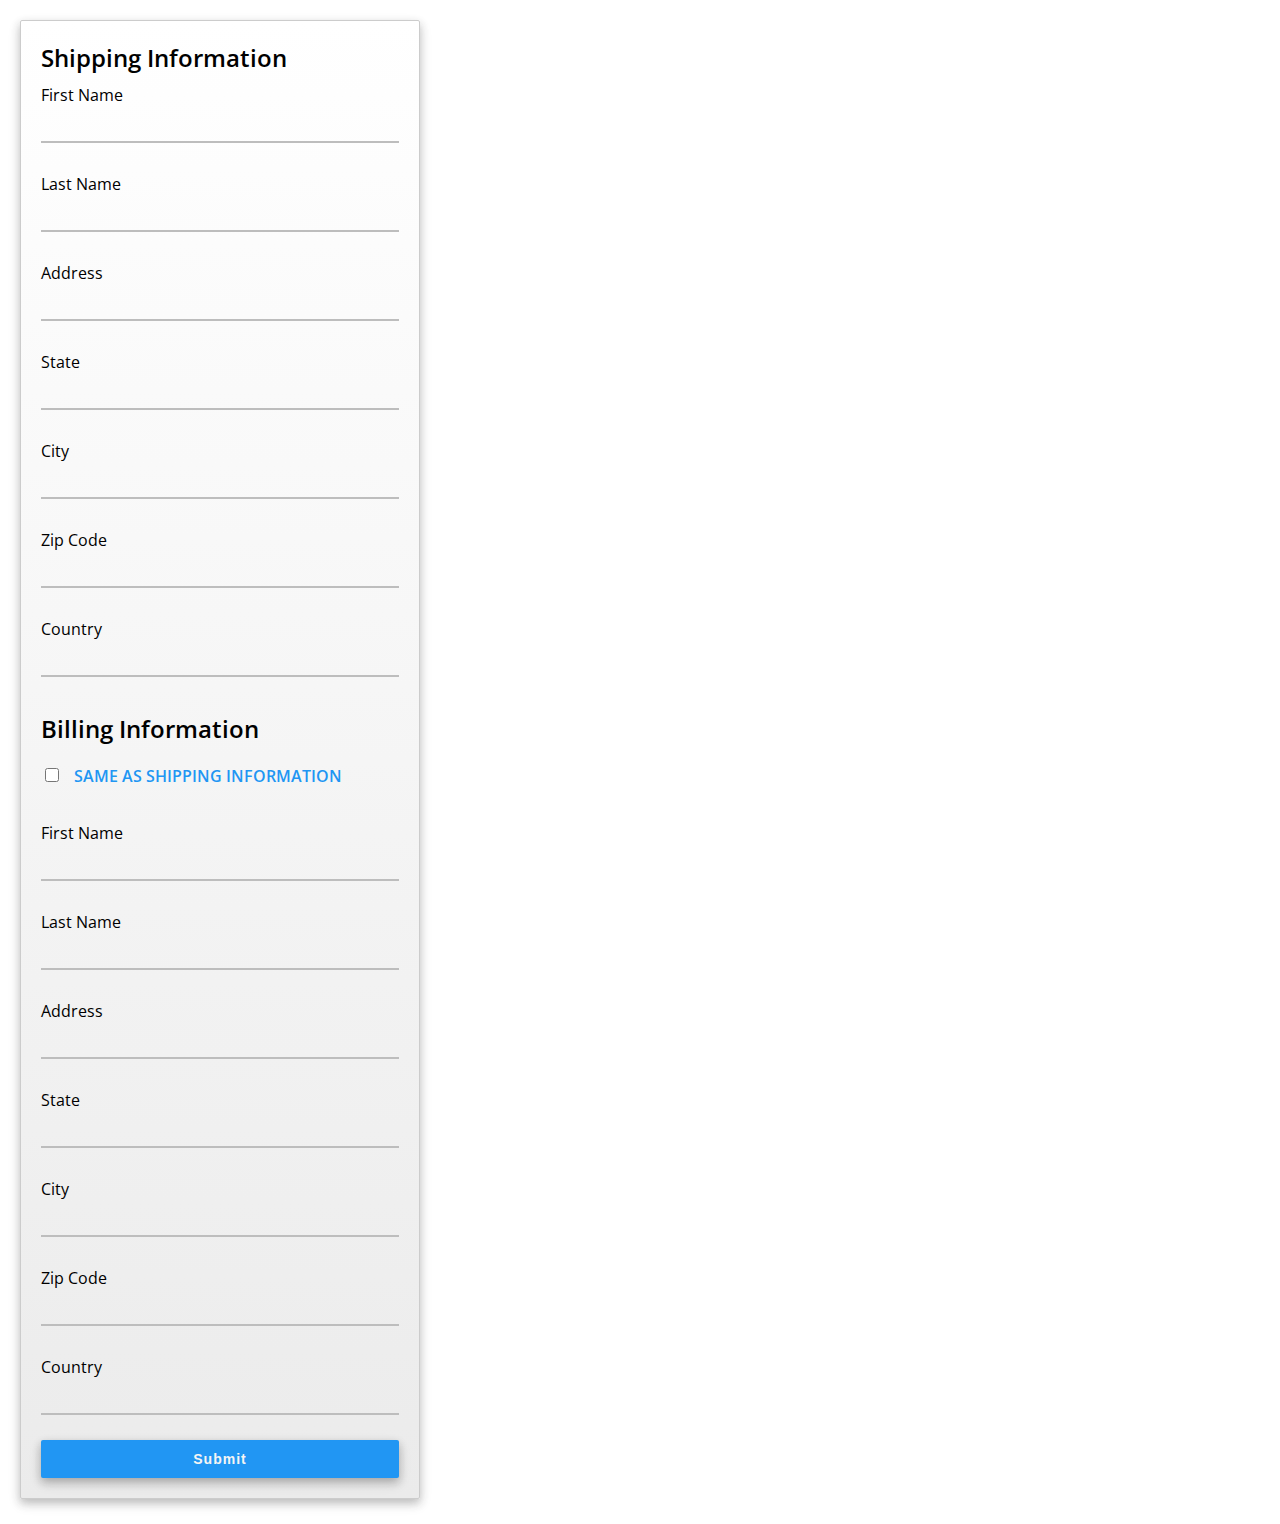
<file: forms/shipping_and_billing/shipping_and_billing.html>
<!DOCTYPE html>
<html lang="en">
<head>
	<link href="https://fonts.googleapis.com/css?family=Open+Sans:400,600" rel="stylesheet">
	<meta charset="UTF-8">
	<title>Shipping and Billing</title>
	<link rel="stylesheet" type="text/css" href="shipping_and_billing.css">
</head>
<body>
	<form class="shipBill">
		<header>Shipping Information</header>
		<label>First Name<input type="text" name="fnameShip"></label>
		<label>Last Name<input type="text" name="lname"Ship></label>
		<label>Address<input type="text" name="addressShip"></label>
		<label>State<input type="text" name="stateShip" autocomplete="on" list="states"></input></label>
		<label>City<input type="text" name="cityShip"></label>
		<label>Zip Code<input type="number" name="zipCodeShip" maxlength="5"></label>
		<label>Country<input type="dropdown" name="countryShip" autocomplete="on" list="countries"></label>	
		<header class="billing">Billing Information</header>
		<label class="agree"><input type="checkbox" name="same">Same as Shipping Information</label>
		<label>First Name<input type="text" name="fnameBill"></label>
		<label>Last Name<input type="text" name="lnameBill"></label>
		<label>Address<input type="text" name="addressBill"></label>
		<label>State<input type="text" name="stateBill" autocomplete="on" list="states"></label>
		<label>City<input type="text" name="cityBill"></label>
		<label>Zip Code<input type="number" name="zipCodeBill" maxlength="5"></label>
		<label>Country<input type="dropdown" name="countryBill" autocomplete="on" list="countries"></label>
			<datalist id="states">
			<option value="Alabama">
			<option value="Alaska">
			<option value="Arizona">
			<option value="Arkansas">
			<option value="California">
			<option value="Colorado">
			<option value="Connecticut">
			<option value="Delaware">
			<option value="Florida">
			<option value="Georgia">
			<option value="Hawaii">
			<option value="Idaho">
			<option value="Illinois">
			<option value="Indiana">
			<option value="Iowa">
			<option value="Kansas">
			<option value="Kentucky">
			<option value="Louisiana">
			<option value="Maine">
			<option value="Maryland">
			<option value="Massachusetts">
			<option value="Michigan">
			<option value="Minnesota">
			<option value="Mississippi">
			<option value="Missouri">
			<option value="Montana">
			<option value="Nebraska">
			<option value="Nevada">
			<option value="New Hampshire">
			<option value="New Jersey">
			<option value="New Mexico">
			<option value="New York">
			<option value="North Carolina">
			<option value="North Dakota">
			<option value="Ohio">
			<option value="Oklahoma">
			<option value="Oregon">
			<option value="Pennsylvania">
			<option value="Rhode Island">
			<option value="South Carolina">
			<option value="South Dakota">
			<option value="Tennessee">
			<option value="Texas">
			<option value="Utah">
			<option value="Vermont">
			<option value="Virginia">
			<option value="Washington">
			<option value="West Virginia">
			<option value="Wisconsin">
			<option value="Wyoming">
		</datalist>
		<datalist id="countries">
			<option value="United States of America">
			<option value="Afghanistan">
			<option value="Albania">
			<option value="Algeria">
			<option value="Andorra">
			<option value="Angola">
			<option value="Antigua and Barbuda">
			<option value="Argentina">
			<option value="Armenia">
			<option value="Australia">
			<option value="Austria">
			<option value="Azerbaijan">
			<option value="Bahamas">
			<option value="Bahrain">
			<option value="Bangladesh">
			<option value="Barbados">
			<option value="Belarus">
			<option value="Belgium">
			<option value="Belize">
			<option value="Benin">
			<option value="Bhutan">
			<option value="Bolivia">
			<option value="Bosnia and Herzegovina">
			<option value="Botswana">
			<option value="Brazil">
			<option value="Brunei Darussalam">
			<option value="Bulgaria">
			<option value="Burkina Faso">
			<option value="Burundi">
			<option value="Cabo Verde">
			<option value="Cambodia">
			<option value="Cameroon">
			<option value="Canada">
			<option value="Central African Republic">
			<option value="Chad">
			<option value="Chile">
			<option value="China">
			<option value="Colombia">
			<option value="Comoros">
			<option value="Congo">
			<option value="Costa Rica">
			<option value="Côte d'Ivoire">
			<option value="Croatia">
			<option value="Cuba">
			<option value="Cyprus">
			<option value="Czech Republic">
			<option value="Democratic People's Republic of Korea (North Korea)">
			<option value="Democratic Republic of the Cong">
			<option value="Denmark">
			<option value="Djibouti">
			<option value="Dominica">
			<option value="Dominican Republic">
			<option value="Ecuador">
			<option value="Egypt">
			<option value="El Salvador">
			<option value="Equatorial Guinea">
			<option value="Eritrea">
			<option value="Estonia">
			<option value="Ethiopia">
			<option value="Fiji">
			<option value="Finland">
			<option value="France">
			<option value="Gabon">
			<option value="Gambia">
			<option value="Georgia">
			<option value="Germany">
			<option value="Ghana">
			<option value="Greece">
			<option value="Grenada">
			<option value="Guatemala">
			<option value="Guinea">
			<option value="Guinea-Bissau">
			<option value="Guyana">
			<option value="Haiti">
			<option value="Honduras">
			<option value="Hungary">
			<option value="Iceland">
			<option value="India">
			<option value="Indonesia">
			<option value="Iran">
			<option value="Iraq">
			<option value="Ireland">
			<option value="Israel">
			<option value="Italy">
			<option value="Jamaica">
			<option value="Japan">
			<option value="Jordan">
			<option value="Kazakhstan">
			<option value="Kenya">
			<option value="Kiribati">
			<option value="Kuwait">
			<option value="Kyrgyzstan">
			<option value="Lao People's Democratic Republic (Laos)">
			<option value="Latvia">
			<option value="Lebanon">
			<option value="Lesotho">
			<option value="Liberia">
			<option value="Libya">
			<option value="Liechtenstein">
			<option value="Lithuania">
			<option value="Luxembourg">
			<option value="Macedonia">
			<option value="Madagascar">
			<option value="Malawi">
			<option value="Malaysia">
			<option value="Maldives">
			<option value="Mali">
			<option value="Malta">
			<option value="Marshall Islands">
			<option value="Mauritania">
			<option value="Mauritius">
			<option value="Mexico">
			<option value="Micronesia (Federated States of)">
			<option value="Monaco">
			<option value="Mongolia">
			<option value="Montenegro">
			<option value="Morocco">
			<option value="Mozambique">
			<option value="Myanmar">
			<option value="Namibia">
			<option value="Nauru">
			<option value="Nepal">
			<option value="Netherlands">
			<option value="New Zealand">
			<option value="Nicaragua">
			<option value="Niger">
			<option value="Nigeria">
			<option value="Norway">
			<option value="Oman">
			<option value="Pakistan">
			<option value="Palau">
			<option value="Panama">
			<option value="Papua New Guinea">
			<option value="Paraguay">
			<option value="Peru">
			<option value="Philippines">
			<option value="Poland">
			<option value="Portugal">
			<option value="Qatar">
			<option value="Republic of Korea (South Korea)">
			<option value="Republic of Moldova">
			<option value="Romania">
			<option value="Russian Federation">
			<option value="Rwanda">
			<option value="Saint Kitts and Nevis">
			<option value="Saint Lucia">
			<option value="Saint Vincent and the Grenadines">
			<option value="Samoa">
			<option value="San Marino">
			<option value="Sao Tome and Principe">
			<option value="Saudi Arabia">
			<option value="Senegal">
			<option value="Serbia">
			<option value="Seychelles">
			<option value="Sierra Leone">
			<option value="Singapore">
			<option value="Slovakia">
			<option value="Slovenia">
			<option value="Solomon Islands">
			<option value="Somalia">
			<option value="South Africa">
			<option value="South Sudan">
			<option value="Spain">
			<option value="Sri Lanka">
			<option value="Sudan">
			<option value="Suriname">
			<option value="Swaziland">
			<option value="Sweden">
			<option value="Switzerland">
			<option value="Syrian Arab Republic">
			<option value="Tajikistan">
			<option value="Thailand">
			<option value="Timor-Leste">
			<option value="Togo">
			<option value="Tonga">
			<option value="Trinidad and Tobago">
			<option value="Tunisia">
			<option value="Turkey">
			<option value="Turkmenistan">
			<option value="Tuvalu">
			<option value="Uganda">
			<option value="Ukraine">
			<option value="United Arab Emirates">
			<option value="United Kingdom of Great Britain and Northern Ireland">
			<option value="United Republic of Tanzania">
			<option value="Uruguay">
			<option value="Uzbekistan">
			<option value="Vanuatu">
			<option value="Venezuela">
			<option value="Vietnam">
			<option value="Yemen">
			<option value="Zambia">
			<option value="Zimbabwe">
		</datalist>
		<input type="submit" title="Submit">
	</form>
</body>
<script src="/utilities/validator.js"></script>
<script>

// GATHER AND DEFINE ALL HTML ELEMENTS

var form = document.querySelector("form");
var textElements = document.querySelectorAll("input[type=text]");
var numberElements = document.querySelectorAll("input[type=number]");
var dropElements = document.querySelectorAll("input[type=dropdown]");

// ACTION TO VALIDATE ON SUBMIT BUTTON CLICK

form.addEventListener("submit", function(e){
	var count = textElements.length;
	for(var i = 0; i < count; i++) {
		checkNotEmpty(textElements[i], e);
	}
	var count = numberElements.length;
	for(var i = 0; i < count; i++) {
		checkNotEmpty(numberElements[i], e);
	}
	var count = dropElements.length;
	for(var i = 0; i < count; i++) {
		checkNotEmpty(dropElements[i], e);
	}

}, false);

</script>
</html>
</file>
<file: index.css>
html,
body {
    font-family: 'Lato', sans-serif;
}

nav {
	width: 100%;
	background-color: #4183D7;
	overflow: hidden;
}

.mainList {
	color: white;
}

.mainNav {
	background-color: #4183D7;
	float: left;
	height: 25px;
	padding: 15px 15px 5px 15px;
	color: #fff;
	font-weight: 600;
}

a:link {
	text-decoration: none;
	color: inherit;
}

a:visited {
	text-decoration: none;
	color: inherit;
}

.mainNav:hover {
	background-color: #446CB3;
}

.mainNav:active {
	background-color: #6C7A89;
}

.heroArticle {
	width: 100%;
	position: relative;
	width: 700px;
	margin-left: auto;
	margin-right: auto;
	height: 100%;
}

.heroSection {
	width: 700px;
	position: relative;
}

.heroName {
	color: #fff;
	position: absolute;
	bottom: 15px;
	left: 15px;
	font-size: 60px;
	font-weight: 700;
	font-family: 'Lato', sans-serif;
	text-shadow: 0px 1px 10px rgb(50,50,50);
}

.mainQuote {
	font-size: 35px;
	text-shadow: 0px 1px 10px rgba(50,50,50,.25);
	letter-spacing: 12px;
	line-height: 35px;
}

.mainQuote span {
	font-weight: 600;
	font-size: 40px;
}

small {
	font-weight: 16px;
	float: right;
	padding-right: 100px;
}
</file>
<file: buttons/button.css>
html,
body {
    font-family: 'Lato', sans-serif;
    margin: 0;
    padding: 0;
}

nav {
	width: 100%;
	background-color: #4183D7;
	overflow: hidden;
}

section {
	padding: 20px;
}

.mainList {
	color: white;
}

.mainNav {
	background-color: #4183D7;
	float: left;
	height: 25px;
	padding: 15px 15px 5px 15px;
	color: #fff;
	font-weight: 600;
}

.mainNav a:link {
	text-decoration: none;
	color: inherit;
}

.mainNav a:visited {
	text-decoration: none;
	color: inherit;
}

.mainNav:hover {
	background-color: #446CB3;
}

.mainNav:active {
	background-color: #6C7A89;
}

.button
 {
	background-color: #1976D2; 
	border-radius: 3px; /* make slight border radius */
	border: none; 
	color: #fff; 
	cursor: pointer; /* makes all the cursors the same when hovered even though it's not in the :hover call */
	display: inline-block; /* putting next to each other in document flow, also since no width is set it made the width based off margin and padding */
	font-family: Arial, Helvetica, sans-serif; 
	font-size: 16px; 
	margin: 5px; /* add spacing around buttons */
	padding: 15px 20px; /* add spacing inside button around text */	
	text-align: center;
	text-decoration: none; /* remove styling from a tag */
}

.button:hover {  /*make a element react to hover state */
	background-color: #BBDEFB;
	border-color: #ccc;
}

.button:active {
	background-color: #1976D2; 
	border-color: #bbb; 
}

.button:focus {
	outline: none;  /* gets rid of blue glow when clicked */
}

.button-sm {
	font-size: 12px;
	padding: 10px 15px;
}

.button-md {
	font-size: 16px;
	padding: 12px 17px;
}

.button-lg {
	font-size: 20px;
	padding: 15px 20px;
}
</file>
<file: calculator/calculator.css>
button {
	outline: none;
}

html, body {
  	font-family: 'Open Sans', sans-serif;
  	margin: 0;
  	padding: 0;
}

body {
  	padding: 0;
  	background: #546E7A;
}

.calculator {
	background: #EDE7F6;
	border-radius: 3px;
	border: 1px solid black;
	box-shadow: 0 5px 13px rgba(25,25,25,.12), 0 4px 8px rgba(25,25,25,.24);
	box-sizing: border-box;
	margin: auto;
	margin-top: 25px;
	overflow: auto;
	overflow: auto;
	padding: 15px;
	position: relative;
	width: 500px;
}

.calculator label {
	background-color: #9575CD;
	color: white;
	font-size: 30px;
	font-weight: 600;
	left: 0;
	padding: 20px;
	position: absolute;
	top: 0;
	width: 100%;
}

.calculator button,
.calculator input {
	box-sizing: border-box;
	float: left;
	font-size: 22px;
	height: 75px;
	outline: none;
}


.calculator button {
	border: 1px solid #9E9E9E;
	color: #fff;
	margin: 1%;
	width: 23%;
	background: -moz-linear-gradient(top,  rgba(0,0,0,0) 0%, rgba(0,0,0,0.08) 100%);
	background: -webkit-linear-gradient(top,  rgba(0,0,0,0) 0%,rgba(0,0,0,0.08) 100%); 
	background: linear-gradient(to bottom,  rgba(0,0,0,0) 0%,rgba(0,0,0,0.08) 100%); 
	filter: progid:DXImageTransform.Microsoft.gradient( startColorstr='#00000000', endColorstr='#14000000',GradientType=0 ); 
	background-color: #795548;
	transition: all .1s ease;
}						

.calculator button:hover {
	background-color: #8D6E63;
}

.calculator button:active {
	background-color: #6D4C41;
}

.calculator input {
	background: white;
	letter-spacing: 2.5px;
	margin: 1%;
	text-align: right;
	width: 48%;
}

/*Hide the arrows on number input*/

.calculator input[type=number]::-webkit-inner-spin-button, 
.calculator input[type=number]::-webkit-outer-spin-button { 
    -moz-appearance: none;
    -webkit-appearance: none;
    appearance: none;
    margin: 0; 
}

.calculator button:nth-child(4n+4) {
	clear: left;
}

/*Clear Button*/

.calculator button.clear {
	background-color: #F44336;
	border: 1px solid #D32F2F;
	color: #fff;
}

.calculator button.clear:hover {
	background-color: #EF5350;
}

.calculator button.clear:active {
	background-color: #E53935;
}

/*Math Symbols*/

.calculator button.symbol {
	background-color: #8BC34A;
	border: 1px solid #689F38;
	color: #fff;
	font-size: 150%;
	font-weight: 600;
}

.calculator button.symbol:hover {
	background-color: #9CCC65;
}

.calculator button.symbol:active {
	background-color: #7CB342;  
}

/*Equals Sign*/

.calculator button.equals {
	background-color: #42A5F5;  /*500*/
	border: 1px solid #0288D1; /*700*/
	color: #030303;
	color: #fff;
	font-size: 300%;
	font-weight: 600;
}

.calculator button.equals:hover {
	background-color: #29B6F6; /*400*/
}

.calculator button.equals:active {
	background-color: #039BE5; /*600*/
}
</file>
<file: profile_card/profile_card.css>
* {
	box-sizing: border-box;
	}
html, body {
    height:100%;
}
body {
	background-color: #F5F5F5;
}
.profileCard {
	font-family: 'Open Sans', sans-serif;
	font-weight: 400;
	background-color: #F1F1F1;
	width: 40%;
	min-width: 300px;
	max-width: 500px;
	border: 1px solid #333;
	padding: 0px;
}

header {
	background-color: #5D4037;
	padding: 30px 25px 27px 45px;
}

.cardTitle {
	color: #FFFFFF;
	font-weight: 600;
	line-height: 1.3;
	letter-spacing: 1.5px;
	margin: 0px;
}

.cardMainImage {
	width: 100%;
	opacity: 0.5;
    filter: alpha(opacity=50);
    border-bottom: 1px solid #BDBDBD;
    -webkit-box-shadow: 0 8px 6px -6px black;
    -moz-box-shadow: 0 8px 6px -6px black;
    box-shadow: 0 0px 40px -15px black;
}

.subtitle {
	color: #D7CCC8;
	font-size: 16px;
}

.cardContent {
	padding: 10px 25px 27px 45px;
}

.contentHeader {
	color: #212121;
	font-weight: 600;
	margin-bottom: 0px;
}

.contentParagraph {
	font-size: 16px;
	margin-top: 5px;
	line-height: 1.8;
	color: #757575;
}

.backButton {
	padding: 10px 25px 27px 45px;
	float: right;
	text-align: right;
	color: #212121;
	text-decoration: none;
}

.backButton:hover {
	color: #795548;
}

.cf:before,
.cf:after {
	content: '';
	display: table; 
}

.cf:after { clear: both; }
}
</file>
<file: forms/color_picker/calculator.css>
*:focus {
	outline: none;
}

html, body {
  	font-family: 'Open Sans', sans-serif;
  	margin: 0;
  	padding: 0;
}

body {
  	padding: 0;
  	background: #546E7A;
}

.calculator {
	background: #EDE7F6;
	border-radius: 3px;
	border: 1px solid black;
	box-shadow: 0 5px 13px rgba(25,25,25,.12), 0 4px 8px rgba(25,25,25,.24);
	box-sizing: border-box;
	margin: auto;
	margin-top: 25px;
	overflow: auto;
	overflow: auto;
	padding: 15px;
	position: relative;
	width: 500px;
}

.calculator label {
	background-color: #9575CD;
	color: white;
	font-size: 30px;
	font-weight: 600;
	left: 0;
	padding: 20px;
	position: absolute;
	top: 0;
	width: 100%;
}

.calculator button,
.calculator input {
	box-sizing: border-box;
	float: left;
	font-size: 22px;
	height: 75px;
	outline: none;
}


.calculator button {
	border: 1px solid #9E9E9E;
	color: #fff;
	margin: 1%;
	width: 23%;
	background: -moz-linear-gradient(top,  rgba(0,0,0,0) 0%, rgba(0,0,0,0.08) 100%);
	background: -webkit-linear-gradient(top,  rgba(0,0,0,0) 0%,rgba(0,0,0,0.08) 100%); 
	background: linear-gradient(to bottom,  rgba(0,0,0,0) 0%,rgba(0,0,0,0.08) 100%); 
	filter: progid:DXImageTransform.Microsoft.gradient( startColorstr='#00000000', endColorstr='#14000000',GradientType=0 ); 
	background-color: #795548;
}						

.calculator button:hover {
	background-color: #8D6E63;
}

.calculator button:active {
	background-color: #6D4C41;
}

.calculator input {
	background: white;
	letter-spacing: 2.5px;
	margin: 1%;
	text-align: right;
	width: 48%;
}

/*Hide the arrows on number input*/

.calculator input[type=number]::-webkit-inner-spin-button, 
.calculator input[type=number]::-webkit-outer-spin-button { 
    -moz-appearance: none;
    -webkit-appearance: none;
    appearance: none;
    margin: 0; 
}

.calculator button:nth-child(4n+4) {
	clear: left;
}

/*Clear Button*/

.calculator button.clear {
	background-color: #F44336;
	border: 1px solid #D32F2F;
	color: #fff;
}

.calculator button.clear:hover {
	background-color: #EF5350;
}

.calculator button.clear:active {
	background-color: #E53935;
}

/*Math Symbols*/

.calculator button.symbol {
	background-color: #8BC34A;
	border: 1px solid #689F38;
	color: #fff;
	font-size: 150%;
	font-weight: 600;
}

.calculator button.symbol:hover {
	background-color: #9CCC65;
}

.calculator button.symbol:active {
	background-color: #7CB342;  
}

/*Equals Sign*/

.calculator button.equals {
	background-color: #42A5F5;  /*500*/
	border: 1px solid #0288D1; /*700*/
	color: #030303;
	color: #fff;
	font-size: 300%;
	font-weight: 600;
}

.calculator button.equals:hover {
	background-color: #29B6F6; /*400*/
}

.calculator button.equals:active {
	background-color: #039BE5; /*600*/
}
</file>
<file: forms/color_picker/color_picker.css>
* {
    box-sizing: border-box;
}

html, body {
  margin: 0px;
  padding: 0px;
  font-family: 'Open Sans', sans-serif;
}

body {
  padding: 0px;
}

form {
  width: 400px;
  border: 1px solid black;
  padding: 35px;
  position: absolute;
  top: 50%;  
  left: 50%; 
  transform: translateX(-50%) translateY(-50%);
  margin: auto;
  background: white;
  box-shadow: 0 1px 3px rgba(0,0,0,0.12), 0 1px 2px rgba(0,0,0,0.24);
  transition: all 0.3s cubic-bezier(.25,.8,.25,1);
}

form:hover {
  background: #fff;
}

.colorPicker h1 {
  font-weight: 600;
  font-size: 24px;
  margin-top: 0px;
}

.colorPicker label {
  display: block;
  letter-spacing: 1.2px;
  padding-top: 15px;
}

label.number {
  display: inline;
  padding-left: 20px;
  text-align: middle;
  padding-top: 0px;
  ;
}

/* Webkit Style Set */

.colorPicker input[type=range] {
  /*removes default webkit styles*/
  -webkit-appearance: none;
  
  /*fix for FF unable to apply focus style bug */
  border: 1px solid white;
  border: none;
  
  /*required for proper track sizing in FF*/
  width: 260px;
}

.colorPicker input[type=range]::-webkit-slider-runnable-track {
  width: 260px;
  height: 15px;
  background: #ddd;
  border: none;
  border-radius: 3px;
}

.colorPicker input#red[type=range]::-webkit-slider-runnable-track {
   /* Permalink - use to edit and share this gradient: http://colorzilla.com/gradient-editor/#000000+0,ff0000+100 */
  background: rgb(0,0,0); /* Old browsers */
  background: -moz-linear-gradient(left,  rgba(0,0,0,1) 0%, rgba(255,0,0,1) 100%); /* FF3.6-15 */
  background: -webkit-linear-gradient(left,  rgba(0,0,0,1) 0%,rgba(255,0,0,1) 100%); /* Chrome10-25,Safari5.1-6 */
  background: linear-gradient(to right,  rgba(0,0,0,1) 0%,rgba(255,0,0,1) 100%); /* W3C, IE10+, FF16+, Chrome26+, Opera12+, Safari7+ */
  filter: progid:DXImageTransform.Microsoft.gradient( startColorstr='#000000', endColorstr='#ff0000',GradientType=1 ); /* IE6-9 */
  }

.colorPicker input#green[type=range]::-webkit-slider-runnable-track {
/* Permalink - use to edit and share this gradient: http://colorzilla.com/gradient-editor/#000000+0,00ff00+100 */
background: rgb(0,0,0); /* Old browsers */
background: -moz-linear-gradient(left,  rgba(0,0,0,1) 0%, rgba(0,255,0,1) 100%); /* FF3.6-15 */
background: -webkit-linear-gradient(left,  rgba(0,0,0,1) 0%,rgba(0,255,0,1) 100%); /* Chrome10-25,Safari5.1-6 */
background: linear-gradient(to right,  rgba(0,0,0,1) 0%,rgba(0,255,0,1) 100%); /* W3C, IE10+, FF16+, Chrome26+, Opera12+, Safari7+ */
filter: progid:DXImageTransform.Microsoft.gradient( startColorstr='#000000', endColorstr='#00ff00',GradientType=1 ); /* IE6-9 */
}

.colorPicker input#blue[type=range]::-webkit-slider-runnable-track {
/* Permalink - use to edit and share this gradient: http://colorzilla.com/gradient-editor/#000000+0,0000ff+100 */
background: rgb(0,0,0); /* Old browsers */
background: -moz-linear-gradient(left,  rgba(0,0,0,1) 0%, rgba(0,0,255,1) 100%); /* FF3.6-15 */
background: -webkit-linear-gradient(left,  rgba(0,0,0,1) 0%,rgba(0,0,255,1) 100%); /* Chrome10-25,Safari5.1-6 */
background: linear-gradient(to right,  rgba(0,0,0,1) 0%,rgba(0,0,255,1) 100%); /* W3C, IE10+, FF16+, Chrome26+, Opera12+, Safari7+ */
filter: progid:DXImageTransform.Microsoft.gradient( startColorstr='#000000', endColorstr='#0000ff',GradientType=1 ); /* IE6-9 */
}


.colorPicker input[type=range]::-webkit-slider-thumb {
  -webkit-appearance: none;
  border: none;
  height: 20px;
  width: 20px;
  background: #fdfdfd;
  margin-top: -4px;
  box-shadow: 0 1px 3px rgba(0,0,0,0.12), 0 1px 2px rgba(0,0,0,0.24);
  transition: all 0.3s cubic-bezier(.25,.8,.25,1);
}
.colorPicker input[type=range]:focus {
  outline: none;
}
.colorPicker input[type=range]:focus::-webkit-slider-runnable-track {
 
}

/* Firefox Style Set */

.colorPicker input[type=range]::-moz-range-track {
  width: 260px;
  height: 5px;
  border: none;
  border-radius: 3px;
}
.colorPicker input[type=range]::-moz-range-thumb {
  border: none;
  height: 20px;
  width: 20px;
  background: #fdfdfd;
  margin-top: -4px;
  box-shadow: 0 1px 3px rgba(0,0,0,0.12), 0 1px 2px rgba(0,0,0,0.24);
  transition: all 0.3s cubic-bezier(.25,.8,.25,1);
}

/*hide the outline behind the border*/
.colorPicker input[type=range]:-moz-focusring{
  outline: 1px solid white;
  outline-offset: -1px;
}

/* Internet Explorer Style Sets */

.colorPicker input[type=range]::-ms-track {
  width: 260px;
  height: 5px;
  
  /*remove bg colour from the track, we'll use ms-fill-lower and ms-fill-upper instead */
  background: transparent;
  
  /*leave room for the larger thumb to overflow with a transparent border */
  border-color: transparent;
  border-width: 6px 0;

  /*remove default tick marks*/
  color: transparent;
}

.colorPicker input[type=range]::-ms-fill-lower {
  background: #777;
  border-radius: 10px;
}

.colorPicker input[type=range]::-ms-fill-upper {
  background: #ddd;
  border-radius: 10px;
}

.colorPicker input[type=range]::-ms-thumb {
  border: none;
  height: 20px;
  width: 20px;
  background: #fdfdfd;
  margin-top: -4px;
  box-shadow: 0 1px 3px rgba(0,0,0,0.12), 0 1px 2px rgba(0,0,0,0.24);
  transition: all 0.3s cubic-bezier(.25,.8,.25,1);
}

.colorPicker input[type=range]:focus::-ms-fill-lower {
  background: #fdfdfd;
}

.colorPicker input[type=range]:focus::-ms-fill-upper {
  background: #fdfdfd;
}
</file>
<file: forms/login/login.css>
html, body {
	background: #fdfdfd;
	margin: 0px;
}

.login {
	margin: 10px;
	width: 220px;
	font-family: 'Open Sans', sans-serif;
	font-weight: 400;
	border: 2px solid #555;
	overflow: auto;
}

.login header {
	box-sizing: border-box;
	display: inline-block;
	font-weight: 600;
	font-size: 20px;
	padding: 12px 20px 15px 15px;
	background-color: #9E9E9E;
	width: 100%;
	overflow: auto;
	color: #EDEDED;
}

.login footer {
	background: #9E9E9E;
	color: #F5F5F5;
}

.login a {
	color: #F5F5F5;
	text-decoration: none;
}

.login a:hover {
	color: #212121;
}

.login main,
.login footer {
	padding: 12px 20px 10px 15px;
}

.login main {
	padding-bottom: 0px;
}

.login input {
	background: #fdfdfd;
	border: 0px;
	border-bottom: 2px solid #bdbdbd;
	box-sizing: border-box;
	display: inline-block;
	font-size: 14px;
	letter-spacing: .6px;
	line-height: 2;
	padding: 5px;
	margin: 10px 15px 10px 0px;
	height: 15px;
	vertical-align: middle;
}

.login label {
	letter-spacing: 1.2px;
}

.login input[type="text"],
.login input[type="password"] {
	transition: border 400ms ease;
	height: 25px;
	width: 100%;
}

.login input[type="text"]:focus,
.login input[type="password"]:focus {
	border-bottom: 2px solid #2196f3;
	outline: 0px;
}

.login input[type="submit"] {
	background: #2196f3;
	border-bottom: 0px;
	border-radius: 2px;
	color: #F5F5F5;
	letter-spacing: 1px;
	font-weight: 600;
	height: 30px;
	height: auto;
	margin-top: 20px;
	width: 100%;
	margin-bottom: 20px;
}

.login input[type="submit"]:hover {
	background: #38a1f4;
}

.login input[type="submit"]:focus {
	outline: 0;
}

.login input[type="submit"]:active {
	background: #1e87da;
}

.remember,
.forgot {
	font-size: 14px;
	margin: 10px 0px;
	display: block;
}

.login input[type="checkbox"] {
	margin-right: 6px;
}

.login input[type="text"].invalid,
.login input[type="password"].invalid {
	border-bottom: 2px solid red;
}

.login input[type="text"].valid,
.login input[type="password"].valid  {
	border-bottom: 2px solid green;
}
</file>
<file: forms/payment_form/payment.css>
* {
    box-sizing: border-box;
}

*:focus {
	outline: none;
}

html, body {
  	margin: 0px;
  	padding: 0px;
  	font-family: 'Open Sans', sans-serif;
}

body {
  	padding: 0px;
}

.payment {
	width: 350px;
	border: 1px solid #1B5E20;
	border-radius: 3px;
	margin: 20px;
	box-shadow: 0 5px 13px rgba(25,25,25,.12), 0 4px 8px rgba(25,25,25,.24);
}

.payment label {
	display: block;
	padding: 15px;
}

.payment input.number {
	width: 190px;
}

.payment input,
.payment select {
	margin-left: 20px;
	height: 25px;
	font-size: 14px;
	font-weight: 600;
	letter-spacing: 1.5px;
	border: 0;
	border-bottom: 2px solid #ccc;
	transition: all 250ms ease;
}

.payment label.month {
	display: inline-block;
}

.payment input.ss {
	width: 50px;
}

.payment input[type="submit"] {
	background: #4CAF50;
	border-bottom: 2px solid #bdbdbd;
	border-radius: 2px;
	border: 0px;
	margin-top: 5px;
	margin-bottom: 25px;
	color: #F5F5F5;
	font-size: 16px;
	font-weight: 600;
	letter-spacing: 1px;
	line-height: 2;
	padding: 10px 35px;
	box-shadow: 0 5px 13px rgba(25,25,25,.12), 0 4px 8px rgba(25,25,25,.24);
	height: initial;
}

.payment input[type="submit"]:hover {
	color: #F9F9F9;
	background: #66BB6A;
	box-shadow: 0 5px 13px rgba(25,25,25,.4), 0 4px 8px rgba(25,25,25,.12);
}

.payment input[type="submit"]:focus {
	outline: 0;
	box-shadow: 0 5px 13px rgba(25,25,25,.2), 0 4px 8px rgba(25,25,25,.2);
}

.payment input[type="submit"]:active {
	background: #388E3C;
}

.payment input[type="text"].invalid,
.payment input[type="number"].invalid {
	border-bottom: 2px solid red;
}

.payment input[type="text"].valid,
.payment input[type="number"].valid {
	border-bottom: 2px solid green;
}

.payment select.valid {
	background-color: rgba(162, 222, 208, .2);
}

.payment select.invalid {
	background-color: rgba(192, 57, 43, .2);
}
</file>
<file: forms/questionnaire/questionnaire.css>
html, body {
	background: #fdfdfd;
	margin: 0px;
}

.questionnaire {
	margin: 10px;
	min-width: 300px;
	width: 40%;
	max-width: 500px;
	font-family: 'Open Sans', sans-serif;
	font-weight: 400;
	border: 2px solid #bdbdbd;
	padding: 20px;
}

.questionnaire header {
	font-weight: 600;
	font-size: 20px;
	padding-bottom: 10px;
}

.questionnaire input {
	background: #fdfdfd;
	border: 0px;
	border-bottom: 2px solid #bdbdbd;
	box-sizing: border-box;
	display: inline-block;
	font-size: 14px;
	letter-spacing: .4px;
	line-height: 2;
	margin-bottom: 5px;
	margin-top: 5px;
	padding: 5px;
	margin-right: 15px;
	height: 15px;
	vertical-align: middle;
}

.questionnaire label {
	letter-spacing: 1.2px;
}

.questionnaire select {
	border: 0px;
	font-family: 'Open Sans', sans-serif;
	font-style: 16px;
	height: 35px;
	background: #fdfdfd;
}

.questionnaire input[type="text"] {
	margin: 5px;
	padding: 10px;
}

.questionnaire input[type="text"]:focus {
	border-bottom: 2px solid #2196f3;
	outline: 0px;
}
.questionnaire input[type="submit"] {
	background: #2196f3;
	border-bottom: 0px;
	border-radius: 2px;
	color: #fff;
	display: block;
	font-weight: 600;
	height: auto;
	letter-spacing: .5px;
	margin-top: 20px;
	padding: 5px 15px;
	vertical-align: middle;
}

.questionnaire input[type="submit"]:hover {
	background: #38a1f4;
}

.questionnaire input[type="submit"]:focus {
	outline: 0;
}

.questionnaire input[type="submit"]:active {
	background: #1e87da;
}

.questionnaire input[type='radio'] {
  -webkit-appearance:none;
  width: 15px;
  height: 15px;
  border: 1px solid #cdcdcd;
  border-radius: 50%;
  vertical-align: middle;
  outline: none;
}

.questionnaire input[type='radio']:hover {
  box-shadow: 0 0 5px 0px #38a1f4;
}

.questionnaire input[type='radio']:before {
  content:'';
  display: block;
  width: 13px;
  height: 13px;
  margin: auto;
  border-radius: 50%;
  position: relative;
  bottom: 5px;
  right: 5px;
}

.questionnaire input[type='radio']:checked:before {
  background: #2196f3;
}
</file>
<file: forms/scheduling/schedule.css>
* {
    box-sizing: border-box;
}

html, body {
  	margin: 0px;
  	padding: 0px;
  	font-family: 'Open Sans', sans-serif;
}

body {
  	padding: 0px;
}

.schedule {
	padding: 20px;
	width: 400px;
	border: 1px solid #555;
	border-radius: 3px;
	margin: 20px;
	overflow: auto;
	color: #555;
	box-shadow: 0 5px 13px rgba(25,25,25,.12), 0 4px 8px rgba(25,25,25,.24);
}

.schedule label {
	font-size: 20px;
	display: block;
	padding: 15px;
	font-weight: 600;
	margin: auto;
}

.schedule select {
	width: 350px;
	overflow: hidden;
}

.schedule input[type="date"],
.schedule input[type="time"],
.schedule select,
.schedule input[type="number"],
.schedule input[type="email"],
.scehdule textarea {
	margin-left: 20px;
	height: 25px;
	font-family: 'Open Sans', sans-serif;
	font-size: 14px;
	font-weight: 600;
	letter-spacing: 1.5px;
	border: 0;
	border-bottom: 2px solid #ccc;
}

.schedule select {
	vertical-align: middle;
	margin-bottom: 5px;
	font-size: 12px;
	width: 200px;
}

.schedule .message {
	padding-top: 0px;
}

.schedule textarea {
	display: block;
	margin-top: 15px;
	font-size: 14px;
	width: 100%;
	height: 75px;
	padding: 4px;
}
.schedule textarea:focus {
	outline: none;
}

.schedule input[type="time"] {
	display: inline-block;
}

.schedule input:focus {
	outline: none;
}

.schedule input[type=date]::-webkit-inner-spin-button {
	display: none; 
}

.schedule input[type="submit"] {
	background: #2196f3;
	border-bottom: 2px solid #bdbdbd;
	border-radius: 2px;
	border: 0px;
	margin: auto;
	margin-top: 5px;
	display: block;
	color: #F5F5F5;
	font-size: 14px;
	font-weight: 600;
	letter-spacing: 1px;
	line-height: 2;
	padding: 5px 105px;
	vertical-align: middle;
	box-shadow: 0 5px 13px rgba(25,25,25,.12), 0 4px 8px rgba(25,25,25,.24);
}

.schedule input[type="submit"]:hover {
	color: #F9F9F9;
	background: #38a1f4;
	box-shadow: 0 5px 13px rgba(25,25,25,.4), 0 4px 8px rgba(25,25,25,.12);
}

.schedule input[type="submit"]:focus {
	outline: 0;
	box-shadow: 0 5px 13px rgba(25,25,25,.2), 0 4px 8px rgba(25,25,25,.2);
}

.schedule input[type="submit"]:active {
	background: #1e87da;
}

/*Testing for validation scripts*/

/*.schedule input.invalid,
.schedule textarea.invalid {
	border-bottom: 2px red solid;
}

.schedule select.invalid {
	background-color: red;
}

.schedule input.valid,
.schedule textarea.valid {
	border-bottom: 2px green solid;
}

.schedule select.valid {
	background-color: green;
}*/
</file>
<file: forms/search_form/search_form.css>
html, body {
	background: #fdfdfd;
	margin: 0px;
}
form.searchForm {
	margin: 10px;
	width: 75%;
	font-family: 'Open Sans', sans-serif;
	font-weight: 400;
	border: 2px solid #bdbdbd;
	padding: 20px;
}
.searchForm header {
	font-weight: 600;
	font-size: 20px;
}
.searchForm input {
	background: #fdfdfd;
	border: 0px;
	border-bottom: 2px solid #bdbdbd;
	box-sizing: border-box;
	display: inline-block;
	font-size: 14px;
	letter-spacing: .4px;
	line-height: 2;
	margin-bottom: 10px;
	margin-top: 10px;
	padding: 5px;
	width: 400px;
	max-width: 100%;
}

.searchForm select {
	border: 0px;
	font-family: 'Open Sans', sans-serif;
	font-style: 16px;
	height: 35px;
	background: #fdfdfd;
}

.searchForm input[type="text"]:focus {
	border-bottom: 2px solid #2196f3;
	outline: 0px;
}
.searchForm input[type="submit"] {
	background: #2196f3;
	border-bottom: 0px;
	border-radius: 2px;
	color: #fff;
	letter-spacing: .5px;
	font-weight: 600;
	height: 50px;
	height: auto;
	margin-top: 20px;
	padding: 5px 15px;
	vertical-align: middle;
	width: auto;
}
.searchForm input[type="submit"]:hover {
	background: #38a1f4;
}
.searchForm input[type="submit"]:focus {
	outline: 0;
}
.searchForm input[type="submit"]:active {
	background: #1e87da;
}
.searchForm input::-webkit-input-placeholder { /* Chrome/Opera/Safari */
	color: #cbcbcb;
}
.searchForm input::-moz-placeholder { /* Firefox 19+ */
	color: #cbcbcb;
}
.searchForm input:-ms-input-placeholder { /* IE 10+ */
	color: #cbcbcb;
}
.searchForm input:-moz-placeholder { /* Firefox 18- */
	color: #cbcbcb;
}



select *.red { /* This, miraculously, styles the '<option class="red"></option>' elements. */
    background-color:#F00;
    color:#FFF;
}

select *.white {
    background-color:#FFF;
    color:#000;
}

select *.blue {
    background-color:#06F;
    color:#FFF;
</file>
<file: forms/shipping_and_billing/shipping_and_billing.css>
* {
    box-sizing: border-box;
}

html, body {
  	margin: 0px;
  	padding: 0px;
  	font-family: 'Open Sans', sans-serif;
}

body {
  	padding: 0px;
}

form.shipBill {
	width: 400px;
	border: 1px solid #ccc;
	margin: 25px;
	border-radius: 2px;
	padding: 30px;
	float: left;
	padding: 20px;
	margin: 20px;
	margin-bottom: 25px;
	background: rgb(0,0,0); /* Old browsers */ /* FF3.6-15 */ /* Chrome10-25,Safari5.1-6 */
    background: -webkit-linear-gradient(top, rgba(255,255,255,1) 0%, rgba(235,235,235,1) 100%);
    background: -o-linear-gradient(top, rgba(255,255,255,1) 0%, rgba(235,235,235,1) 100%);
    background: linear-gradient(to bottom, rgba(255,255,255,1) 0%, rgba(235,235,235,1) 100%); /* W3C, IE10+, FF16+, Chrome26+, Opera12+, Safari7+ */
	box-shadow: 0 5px 13px rgba(50,50,50,.12), 0 4px 8px rgba(50,50,50,.24);
}

.shipBill header {
	font-weight: 600;
	font-size: 24px;
}

.shipBill label {
	display: block;
	width: 100%;
	padding: 10px 0px;
}

.shipBill input {
	border: 0px;
	border-bottom: 2px solid #bdbdbd;
	box-sizing: border-box;
	display: block;
	font-size: 14px;
	letter-spacing: .4px;
	line-height: 2;
	margin-bottom: 10px;
	margin-top: 3px;
	padding: 2px;
	width: 100%;
	background: none;
}

.shipBill input[type=text]:focus,
.shipBill input[type=number]:focus,
.shipBill input[type=dropdown]:focus,
.shipBill input[type=cehckbox]:focus {
  	outline: none;
}

.shipBill .label {
	padding-right: 15px;
}

.shipBill label.agree {
	font-weight: 600;
	text-transform: uppercase;
	color: #2196F3;
	padding: 20px 0px;
	margin: 0px;
	width: 100%;
}

.shipBill input[type=checkbox] {
	width: initial;
	margin-right: 15px;
	display: inline-block;
	height: 14px;
	width: 14px;
}

.shipBill label.agree:hover {
	color: #42A5F5;
}

.shipBill input[type="checkbox"]:checked + label {
 	
}

.shipBill header.billing {
	margin-top: 15px;
}

.shipBill input[type="submit"] {
	background: #2196f3;
	border-bottom: 2px solid #bdbdbd;
	border-radius: 2px;
	border: 0px;
	margin: auto;
	margin-top: 5px;
	display: block;
	color: #F5F5F5;
	font-size: 14px;
	font-weight: 600;
	letter-spacing: 1px;
	line-height: 2;
	padding: 5px 105px;
	vertical-align: middle;
	box-shadow: 0 5px 13px rgba(25,25,25,.12), 0 4px 8px rgba(25,25,25,.24);
}

.shipBill input[type="submit"]:hover {
	color: #F9F9F9;
	background: #38a1f4;
	box-shadow: 0 5px 13px rgba(25,25,25,.4), 0 4px 8px rgba(25,25,25,.12);
}

.shipBill input[type="submit"]:focus {
	outline: 0;
	box-shadow: 0 5px 13px rgba(25,25,25,.2), 0 4px 8px rgba(25,25,25,.2);
}

.shipBill input[type="submit"]:active {
	background: #1e87da;
}
</file>
